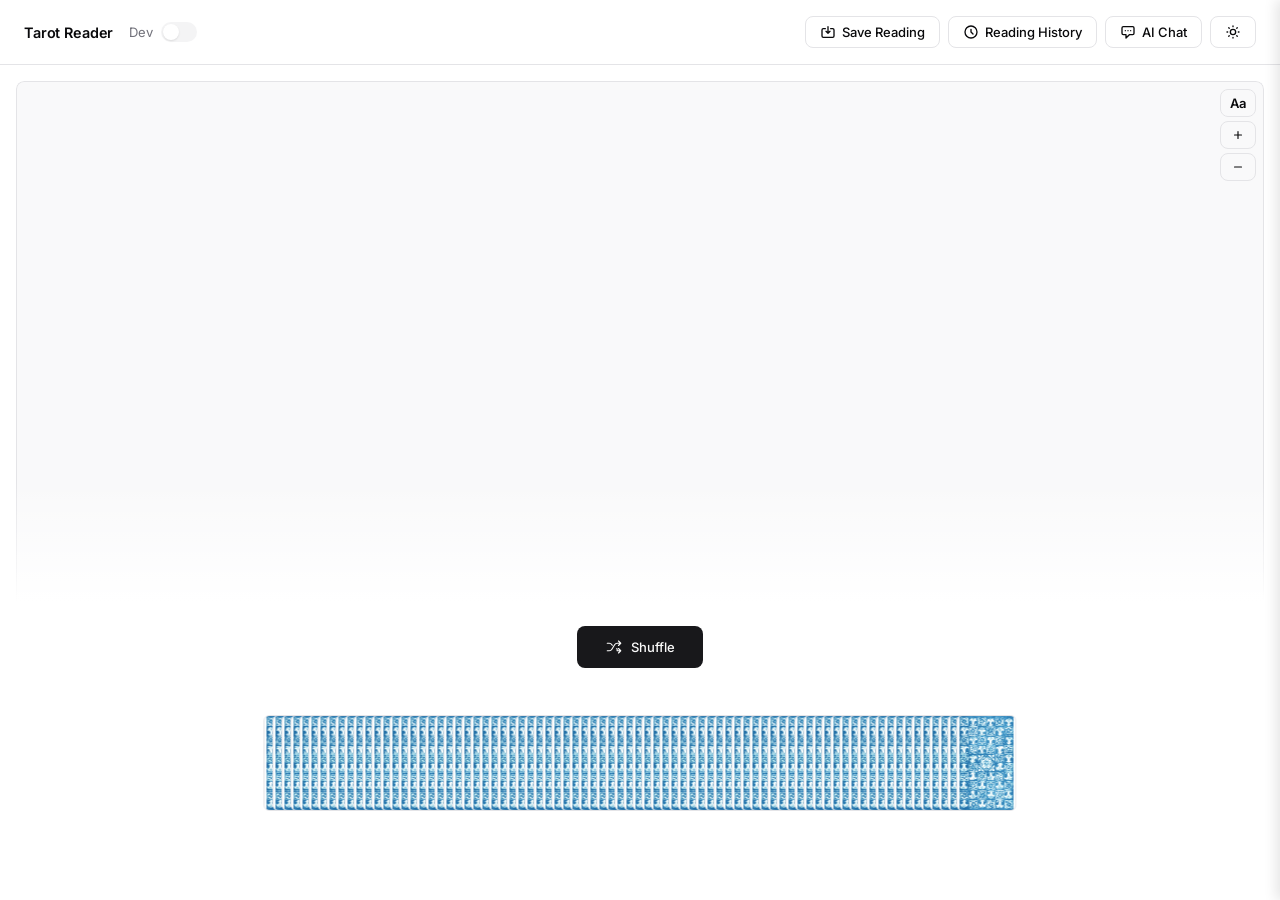
<file: ai.html>
<!DOCTYPE html>
<html lang="en">
<head>
    <meta charset="UTF-8">
    <meta name="viewport" content="width=device-width, initial-scale=1.0, maximum-scale=1.0, user-scalable=no, viewport-fit=cover">
    <title>Tarot Reader (Dev)</title>
    <link href="https://fonts.googleapis.com/css2?family=Inter:wght@400;500;600&display=swap" rel="stylesheet">
    <link rel="stylesheet" href="modular-test/ai.css">
    <style>
        /* Onboarding CTA: in-flow, NEVER moves — only deck translates */
        #onboardingCta {
            position: relative;
            top: auto; left: auto;
            transform: none !important;
            display: flex;
            flex-direction: column;
            align-items: center;
            padding: 0.75rem 0 4.5rem;
            max-height: 12rem;
            overflow: hidden;
            transition: opacity 0.3s ease, max-height 0.35s ease, padding 0.35s ease;
        }
        #onboardingCta.hidden {
            opacity: 0;
            pointer-events: none;
            max-height: 0;
            padding: 0;
        }
        /* Hide "Place cards here" placeholder until onboarding is done */
        main:not(.onboarding-complete) .reading-surface-content::before { opacity: 0; }
        @keyframes deckBtnFadeIn { from { opacity: 0; } to { opacity: 1; } }
        /* Disable card hover while figure-8 is running */
        .card.shuffling { pointer-events: none !important; }
        /* Match font size to other buttons */
        .onboarding-shuffle-btn {
            font-size: 0.8125rem !important;
        }
        /* Stop Shuffling: no icon, fades in with slight delay after shuffle starts */
        .onboarding-shuffle-btn.stop .icon {
            display: none;
        }
        .onboarding-shuffle-btn.stop {
            animation: deckBtnFadeIn 0.4s ease 0.5s both;
        }

        /* ── Session Toolbar: hidden by default, fades in via .toolbar-visible ── */
        .deck-controls {
            opacity: 0;
            pointer-events: none;
            transition: opacity 0.5s ease;
        }
        .deck-controls.toolbar-visible {
            opacity: 1;
            pointer-events: auto;
        }

        /* ── Mystical "Pick a card" hint ── */
        #onboardingHint {
            position: absolute;
            top: 40%;
            left: 50%;
            transform: translate(-50%, -50%);
            z-index: 50;
            pointer-events: none;
            font-size: 1.125rem;
            font-weight: 400;
            letter-spacing: 0.2em;
            color: hsl(var(--foreground));
            white-space: nowrap;
            opacity: 0;
            transition: opacity 0.4s ease;
        }
        #onboardingHint.visible {
            opacity: 1;
        }
        .mystical-letter {
            display: inline-block;
            opacity: 0;
            transform: translateY(4px);
            animation: letterFadeIn 0.6s ease forwards;
        }
        @keyframes letterFadeIn {
            0% { opacity: 0; transform: translateY(4px); }
            100% { opacity: 0.35; transform: translateY(0); }
        }

        /* ── Onboarding CTA row: 3-col grid keeps shuffle btn perfectly centered ── */
        .onboarding-cta-row {
            display: grid;
            grid-template-columns: 1fr auto 1fr;
            align-items: center;
            width: 100%;
        }
        .onboarding-cta-pill-slot {
            display: flex;
            align-items: center;
            padding-left: 0.75rem;
            min-width: 0;
            overflow: hidden;
        }
        .onboarding-reversals-pill {
            display: flex;
            align-items: center;
            gap: 0.4rem;
            padding: 0.75rem 1rem;
            border-radius: var(--radius);
            border: 1px solid hsl(var(--border));
            background: transparent;
            color: hsl(var(--muted-foreground));
            font-size: 0.8125rem;
            font-weight: 500;
            font-family: inherit;
            cursor: pointer;
            opacity: 0;
            pointer-events: none;
            transition: opacity 0.35s ease 0.5s, color 0.2s ease, background 0.2s ease, border-color 0.2s ease;
            white-space: nowrap;
        }
        .onboarding-reversals-pill .icon {
            width: 1rem;
            height: 1rem;
            flex-shrink: 0;
        }
        /* When shuffling: center the PAIR [Stop Shuffling + Reversals] together */
        #onboardingCta.shuffling .onboarding-cta-row {
            display: flex;
            justify-content: center;
            gap: 0.75rem;
        }
        #onboardingCta.shuffling .onboarding-cta-row > div:first-child {
            display: none;
        }
        #onboardingCta.shuffling .onboarding-cta-pill-slot {
            padding-left: 0;
        }
        #onboardingCta.shuffling .onboarding-reversals-pill {
            opacity: 1;
            pointer-events: auto;
        }
        .onboarding-reversals-pill.active {
            color: hsl(var(--primary-foreground));
            border-color: hsl(var(--primary));
            background: hsl(var(--primary));
        }
        /* Crescent card icon: flips upside-down when reversals are on */
        .reversals-card-icon {
            transition: transform 0.4s ease;
        }
        .onboarding-reversals-pill.active .reversals-card-icon,
        #reversalsToggle.active .reversals-card-icon,
        #mobileReversalsBtn.active .reversals-card-icon {
            transform: rotate(180deg);
        }
    </style>
</head>
<body>
    <div class="app-container">
        <header>
            <div class="header-left">
                <button class="menu-btn" id="menuBtn" title="Menu">
                    <svg class="icon" xmlns="http://www.w3.org/2000/svg" fill="none" viewBox="0 0 24 24" stroke="currentColor" stroke-width="2">
                        <path stroke-linecap="round" stroke-linejoin="round" d="M4 6h16M4 12h16M4 18h16" />
                    </svg>
                </button>
                <h1>Tarot Reader</h1>
                <div class="toggle-group">
                    <span class="toggle-label">Dev</span>
                    <div class="toggle" id="devToggle"></div>
                </div>
            </div>
            <div class="controls">
                <button class="btn btn-outline" id="saveBtn" title="Save Reading">
                    <svg class="icon" xmlns="http://www.w3.org/2000/svg" fill="none" viewBox="0 0 24 24" stroke="currentColor" stroke-width="2">
                        <path stroke-linecap="round" stroke-linejoin="round" d="M8 7H5a2 2 0 00-2 2v9a2 2 0 002 2h14a2 2 0 002-2V9a2 2 0 00-2-2h-3m-1 4l-3 3m0 0l-3-3m3 3V4" />
                    </svg>
                    <span>Save Reading</span>
                </button>
                <button class="btn btn-outline" id="historyBtn" title="Reading History">
                    <svg class="icon" xmlns="http://www.w3.org/2000/svg" fill="none" viewBox="0 0 24 24" stroke="currentColor" stroke-width="2">
                        <path stroke-linecap="round" stroke-linejoin="round" d="M12 8v4l3 3m6-3a9 9 0 11-18 0 9 9 0 0118 0z" />
                    </svg>
                    <span>Reading History</span>
                </button>
                <button class="btn btn-outline" id="aiChatToggle" title="AI Chat">
                    <svg class="icon" xmlns="http://www.w3.org/2000/svg" fill="none" viewBox="0 0 24 24" stroke="currentColor" stroke-width="2">
                        <path stroke-linecap="round" stroke-linejoin="round" d="M8 10h.01M12 10h.01M16 10h.01M9 16H5a2 2 0 01-2-2V6a2 2 0 012-2h14a2 2 0 012 2v8a2 2 0 01-2 2h-5l-5 5v-5z" />
                    </svg>
                    <span>AI Chat</span>
                </button>
                <button class="btn btn-outline" id="themeToggle" title="Toggle theme">
                    <svg class="icon" id="themeIcon" xmlns="http://www.w3.org/2000/svg" fill="none" viewBox="0 0 24 24" stroke="currentColor" stroke-width="2">
                        <path stroke-linecap="round" stroke-linejoin="round" d="M12 3v1m0 16v1m9-9h-1M4 12H3m15.364 6.364l-.707-.707M6.343 6.343l-.707-.707m12.728 0l-.707.707M6.343 17.657l-.707.707M16 12a4 4 0 11-8 0 4 4 0 018 0z" />
                    </svg>
                </button>
            </div>
            
            <!-- Mobile Menu Dropdown -->
            <div class="mobile-menu" id="mobileMenu">
                <button class="mobile-menu-item" id="mobileShuffleBtn" style="display:none;">
                    <svg class="icon" xmlns="http://www.w3.org/2000/svg" fill="none" viewBox="0 0 24 24" stroke="currentColor" stroke-width="1.5">
                        <path stroke-linecap="round" stroke-linejoin="round" d="M3 17h2.735a4 4 0 003.43-1.94l3.67-6.12A4 4 0 0116.265 7H21m0 0l-3-3m3 3l-3 3M3 7h2.735a4 4 0 013.43 1.94l.5.83m6.07 4.29l.5.83A4 4 0 0016.265 17H21m0 0l-3-3m3 3l-3 3" />
                    </svg>
                    <span>Shuffle</span>
                </button>
                <button class="mobile-menu-item" id="mobileResetBtn">
                    <svg class="icon" xmlns="http://www.w3.org/2000/svg" fill="none" viewBox="0 0 24 24" stroke="currentColor" stroke-width="1.5">
                        <path stroke-linecap="round" stroke-linejoin="round" d="M4 4v5h.582m15.356 2A8.001 8.001 0 004.582 9m0 0H9m11 11v-5h-.581m0 0a8.003 8.003 0 01-15.357-2m15.357 2H15" />
                    </svg>
                    <span>New Session</span>
                </button>
                <button class="mobile-menu-item" id="mobileReversalsBtn">
                    <svg class="icon reversals-card-icon" xmlns="http://www.w3.org/2000/svg" viewBox="0 0 24 24" fill="none">
                        <rect x="3" y="1" width="18" height="22" rx="2" stroke="currentColor" stroke-width="1.5"/>
                        <path d="M16.1 8.33A5.5 5.5 0 1 0 16.1 15.67A4 4 0 1 1 16.1 8.33Z" stroke="currentColor" stroke-width="1.2" fill="none"/>
                        <circle cx="10" cy="10" r="1.1" fill="currentColor"/>
                        <path d="M8.5 13.5Q9.5 15 10.5 13.5" stroke="currentColor" stroke-width="1.1" stroke-linecap="round" fill="none"/>
                    </svg>
                    <span>Reversals</span>
                </button>
                <button class="mobile-menu-item" id="mobileSpreadBtn">
                    <svg class="icon" xmlns="http://www.w3.org/2000/svg" fill="none" viewBox="0 0 24 24" stroke="currentColor" stroke-width="1.5">
                        <rect x="2" y="3" width="5" height="8" rx="1" />
                        <rect x="9.5" y="3" width="5" height="8" rx="1" />
                        <rect x="17" y="3" width="5" height="8" rx="1" />
                        <rect x="5.75" y="13" width="5" height="8" rx="1" />
                        <rect x="13.25" y="13" width="5" height="8" rx="1" />
                    </svg>
                    <span>Pick a Spread</span>
                </button>
            </div>
        </header>
        <main>
            <div class="reading-surface" id="readingSurface">
                <div class="surface-tools">
                    <button class="btn btn-outline text-tool-btn" id="textToolBtn" title="Text Tool (Aa)">
                        <span class="text-tool-label">Aa</span>
                    </button>
                    <button class="btn btn-outline zoom-btn" id="zoomInBtn" title="Zoom In">
                        <svg class="icon" xmlns="http://www.w3.org/2000/svg" fill="none" viewBox="0 0 24 24" stroke="currentColor" stroke-width="2">
                            <path stroke-linecap="round" stroke-linejoin="round" d="M12 6v12m6-6H6" />
                        </svg>
                    </button>
                    <button class="btn btn-outline zoom-btn" id="zoomOutBtn" title="Zoom Out">
                        <svg class="icon" xmlns="http://www.w3.org/2000/svg" fill="none" viewBox="0 0 24 24" stroke="currentColor" stroke-width="2">
                            <path stroke-linecap="round" stroke-linejoin="round" d="M18 12H6" />
                        </svg>
                    </button>
                </div>
                <div class="spread-reference" id="spreadReference">
                    <div class="spread-reference-header" id="spreadRefHeader">
                        <span class="spread-reference-title" id="spreadRefTitle">Spread</span>
                        <div class="spread-reference-toggle">
                            <svg xmlns="http://www.w3.org/2000/svg" fill="none" viewBox="0 0 24 24" stroke="currentColor" stroke-width="1.5">
                                <path stroke-linecap="round" stroke-linejoin="round" d="M19 9l-7 7-7-7" />
                            </svg>
                        </div>
                    </div>
                    <div class="spread-reference-content" id="spreadRefContent">
                        <!-- Populated by JS -->
                    </div>
                </div>
                <div class="reading-surface-content" id="readingSurfaceContent"></div>
                <!-- Mystical floating hint — inside reading surface for proper positioning -->
                <div id="onboardingHint" data-text="Pick a card">Pick a card</div>
            </div>
            <!-- Onboarding CTA: sits just above the deck cards -->
            <div class="onboarding-cta" id="onboardingCta">
                <div class="onboarding-cta-row">
                    <div></div>
                    <button class="onboarding-shuffle-btn" id="onboardingShuffleBtn">
                        <svg class="icon" xmlns="http://www.w3.org/2000/svg" fill="none" viewBox="0 0 24 24" stroke="currentColor" stroke-width="1.5">
                            <path stroke-linecap="round" stroke-linejoin="round" d="M3 17h2.735a4 4 0 003.43-1.94l3.67-6.12A4 4 0 0116.265 7H21m0 0l-3-3m3 3l-3 3M3 7h2.735a4 4 0 013.43 1.94l.5.83m6.07 4.29l.5.83A4 4 0 0016.265 17H21m0 0l-3-3m3 3l-3 3" />
                        </svg>
                        Shuffle
                    </button>
                    <div class="onboarding-cta-pill-slot">
                        <button class="onboarding-reversals-pill" id="onboardingReversalsPill" title="Toggle Reversals">
                            <svg class="icon reversals-card-icon" xmlns="http://www.w3.org/2000/svg" viewBox="0 0 24 24" fill="none">
                                <rect x="3" y="1" width="18" height="22" rx="2" stroke="currentColor" stroke-width="1.5"/>
                                <path d="M16.1 8.33A5.5 5.5 0 1 0 16.1 15.67A4 4 0 1 1 16.1 8.33Z" stroke="currentColor" stroke-width="1.2" fill="none"/>
                                <circle cx="10" cy="10" r="1.1" fill="currentColor"/>
                                <path d="M8.5 13.5Q9.5 15 10.5 13.5" stroke="currentColor" stroke-width="1.1" stroke-linecap="round" fill="none"/>
                            </svg>
                            <span>Reversals: Off</span>
                        </button>
                    </div>
                </div>
            </div>
            <div class="deck-area">
                <div class="deck-container" id="deckContainer"></div>
            </div>
            <div class="deck-controls">
                <button class="btn btn-outline" id="resetBtn" title="Restart Session">
                    <svg class="icon" xmlns="http://www.w3.org/2000/svg" fill="none" viewBox="0 0 24 24" stroke="currentColor" stroke-width="1.5">
                        <path stroke-linecap="round" stroke-linejoin="round" d="M4 4v5h.582m15.356 2A8.001 8.001 0 004.582 9m0 0H9m11 11v-5h-.581m0 0a8.003 8.003 0 01-15.357-2m15.357 2H15" />
                    </svg>
                    <span class="btn-label">Restart Session</span>
                </button>
                <button class="btn btn-outline toggle-btn" id="reversalsToggle" title="Reversals">
                    <svg class="icon reversals-card-icon" xmlns="http://www.w3.org/2000/svg" viewBox="0 0 24 24" fill="none">
                        <rect x="3" y="1" width="18" height="22" rx="2" stroke="currentColor" stroke-width="1.5"/>
                        <path d="M16.1 8.33A5.5 5.5 0 1 0 16.1 15.67A4 4 0 1 1 16.1 8.33Z" stroke="currentColor" stroke-width="1.2" fill="none"/>
                        <circle cx="10" cy="10" r="1.1" fill="currentColor"/>
                        <path d="M8.5 13.5Q9.5 15 10.5 13.5" stroke="currentColor" stroke-width="1.1" stroke-linecap="round" fill="none"/>
                    </svg>
                    <span class="btn-label">Reversals: Off</span>
                </button>
                <button class="btn btn-outline" id="spreadBtn" title="Pick a Spread">
                    <svg class="icon" xmlns="http://www.w3.org/2000/svg" fill="none" viewBox="0 0 24 24" stroke="currentColor" stroke-width="1.5">
                        <rect x="2" y="3" width="5" height="8" rx="1" />
                        <rect x="9.5" y="3" width="5" height="8" rx="1" />
                        <rect x="17" y="3" width="5" height="8" rx="1" />
                        <rect x="5.75" y="13" width="5" height="8" rx="1" />
                        <rect x="13.25" y="13" width="5" height="8" rx="1" />
                    </svg>
                    <span class="btn-label">Pick a Spread</span>
                </button>
            </div>
        </main>
    </div>
    <div class="card-modal" id="cardModal">
        <div class="modal-content">
            <button class="modal-close" id="modalClose">×</button>
            <div class="modal-position-title" id="modalPositionTitle" style="display: none;"></div>
            <div class="modal-card" id="modalCard"></div>
            <h2 class="modal-title" id="modalTitle"></h2>
            <p class="modal-subtitle" id="modalSubtitle"></p>
            <div class="modal-meanings" id="modalMeanings">
                <button class="meanings-toggle" id="meaningsToggle">
                    <span>Meanings</span>
                    <svg class="chevron" xmlns="http://www.w3.org/2000/svg" fill="none" viewBox="0 0 24 24" stroke="currentColor" stroke-width="2">
                        <path stroke-linecap="round" stroke-linejoin="round" d="M19 9l-7 7-7-7" />
                    </svg>
                </button>
                <div class="meanings-content" id="meaningsContent">
                    <div class="keywords-section">
                        <div class="keywords-upright">
                            <span class="keywords-label">Upright</span>
                            <span class="keywords-list" id="keywordsUpright"></span>
                        </div>
                        <div class="keywords-reversed">
                            <span class="keywords-label">Reversed</span>
                            <span class="keywords-list" id="keywordsReversed"></span>
                        </div>
                    </div>
                    <div class="meaning-text" id="meaningText"></div>
                </div>
            </div>
        </div>
    </div>
    <div class="dev-panel">
        <h3>Deck Validation</h3>
        <div class="dev-info" id="devInfo"></div>
        <div class="validation-status" id="validationStatus"></div>
    </div>
    
    <!-- Save Modal -->
    <div class="save-modal" id="saveModal">
        <div class="save-modal-content">
            <h3>Save Reading</h3>
            <div class="save-existing-info" id="saveExistingInfo">
                <p class="save-existing-label">This reading was previously saved as:</p>
                <p class="save-existing-title" id="saveExistingTitle"></p>
                <p class="save-existing-date" id="saveExistingDate"></p>
            </div>
            <input type="text" id="readingTitleInput" placeholder="Enter a title (optional)" maxlength="100">
            <div class="save-modal-buttons">
                <button class="btn btn-outline" id="saveCancelBtn">Cancel</button>
                <button class="btn btn-outline" id="saveNewBtn">Save as New</button>
                <button class="btn btn-default" id="saveConfirmBtn">Save</button>
            </div>
        </div>
    </div>
    
    <!-- History Panel -->
    <div class="history-panel" id="historyPanel">
        <div class="history-header">
            <h3>Reading History</h3>
            <button class="btn btn-ghost history-close" id="historyClose">
                <svg class="icon" xmlns="http://www.w3.org/2000/svg" fill="none" viewBox="0 0 24 24" stroke="currentColor" stroke-width="2">
                    <path stroke-linecap="round" stroke-linejoin="round" d="M6 18L18 6M6 6l12 12" />
                </svg>
            </button>
        </div>
        <div class="history-list" id="historyList">
            <!-- Populated by JS -->
        </div>
        <div class="history-empty" id="historyEmpty">
            <p>No saved readings yet</p>
        </div>
        <div class="history-footer">
            <button class="btn btn-ghost btn-danger" id="clearHistoryBtn">Clear All History</button>
        </div>
    </div>
    <div class="history-overlay" id="historyOverlay"></div>
    
    <!-- Spread Panel -->
    <div class="spread-panel" id="spreadPanel">
        <!-- Spread List View -->
        <div class="spread-list-view" id="spreadListView">
            <div class="spread-panel-header">
                <h3>Pick a Spread</h3>
                <button class="btn btn-ghost spread-panel-close" id="spreadPanelClose">
                    <svg class="icon" xmlns="http://www.w3.org/2000/svg" fill="none" viewBox="0 0 24 24" stroke="currentColor" stroke-width="2">
                        <path stroke-linecap="round" stroke-linejoin="round" d="M6 18L18 6M6 6l12 12" />
                    </svg>
                </button>
            </div>
            <div class="spread-list" id="spreadList">
                <!-- Populated by JS -->
            </div>
            <div class="spread-panel-footer">
                <button class="btn btn-outline" id="clearSpreadBtn">Clear Spread</button>
            </div>
        </div>
        
        <!-- Spread Detail View -->
        <div class="spread-detail" id="spreadDetailView">
            <div class="spread-detail-header">
                <button class="spread-detail-back" id="spreadDetailBack">
                    <svg xmlns="http://www.w3.org/2000/svg" fill="none" viewBox="0 0 24 24" stroke="currentColor" stroke-width="1.5">
                        <path stroke-linecap="round" stroke-linejoin="round" d="M15 19l-7-7 7-7" />
                    </svg>
                </button>
                <h3 class="spread-detail-title" id="spreadDetailTitle">Spread Name</h3>
            </div>
            <div class="spread-detail-content" id="spreadDetailContent">
                <!-- Populated by JS -->
            </div>
            <div class="spread-detail-footer">
                <button class="btn btn-outline" id="useSpreadBtn">Use Spread</button>
            </div>
        </div>
    </div>
    <div class="spread-overlay" id="spreadOverlay"></div>

    <!-- AI Chat Sidebar -->
    <div class="ai-chat-sidebar" id="aiChatSidebar">
        <div class="ai-chat-header">
            <h3>AI Tarot Guide</h3>
            <div style="display: flex; gap: 0.5rem; align-items: center;">
                <div class="ai-chat-header-mobile-actions" id="aiHeaderMobileActions"></div>
                <button class="btn btn-outline btn-sm" id="aiResetBtn" title="Reset conversation" style="padding: 0.25rem 0.5rem; font-size: 0.75rem;">Reset</button>
                <button class="ai-chat-close" id="aiChatClose">×</button>
            </div>
        </div>
        <div class="ai-chat-messages" id="aiChatMessages">
            <div class="ai-message">
                <div class="ai-message-content">
                    <p>Hello! I'm your AI tarot guide. I can help interpret your tarot readings based on the cards you've drawn and any notes you've taken.</p>
                    <p>To get started, you'll need to add your Groq API key. Click the settings button below.</p>
                </div>
            </div>
        </div>
        <div class="ai-chat-input-area">
            <textarea
                class="ai-chat-input"
                id="aiChatInput"
                placeholder="Ask about your reading..."
                rows="2"
            ></textarea>
            <div class="ai-chat-actions">
                <button class="btn btn-outline btn-sm" id="aiSettingsBtn" title="API Settings">
                    <svg class="icon" xmlns="http://www.w3.org/2000/svg" fill="none" viewBox="0 0 24 24" stroke="currentColor" stroke-width="2">
                        <path stroke-linecap="round" stroke-linejoin="round" d="M10.325 4.317c.426-1.756 2.924-1.756 3.35 0a1.724 1.724 0 002.573 1.066c1.543-.94 3.31.826 2.37 2.37a1.724 1.724 0 001.065 2.572c1.756.426 1.756 2.924 0 3.35a1.724 1.724 0 00-1.066 2.573c.94 1.543-.826 3.31-2.37 2.37a1.724 1.724 0 00-2.572 1.065c-.426 1.756-2.924 1.756-3.35 0a1.724 1.724 0 00-2.573-1.066c-1.543.94-3.31-.826-2.37-2.37a1.724 1.724 0 00-1.065-2.572c-1.756-.426-1.756-2.924 0-3.35a1.724 1.724 0 001.066-2.573c-.94-1.543.826-3.31 2.37-2.37.996.608 2.296.07 2.572-1.065z" />
                        <path stroke-linecap="round" stroke-linejoin="round" d="M15 12a3 3 0 11-6 0 3 3 0 016 0z" />
                    </svg>
                </button>
                <button class="btn btn-outline btn-sm" id="aiReadSpreadBtn" style="display: flex; align-items: center; gap: 0.25rem;">
                    <svg class="icon" style="width: 14px; height: 14px;" xmlns="http://www.w3.org/2000/svg" fill="none" viewBox="0 0 24 24" stroke="currentColor" stroke-width="2">
                        <path stroke-linecap="round" stroke-linejoin="round" d="M15 12a3 3 0 11-6 0 3 3 0 016 0z" />
                        <path stroke-linecap="round" stroke-linejoin="round" d="M2.458 12C3.732 7.943 7.523 5 12 5c4.478 0 8.268 2.943 9.542 7-1.274 4.057-5.064 7-9.542 7-4.477 0-8.268-2.943-9.542-7z" />
                    </svg>
                    <span>Read This Spread (Beta)</span>
                </button>
                <button class="btn btn-default btn-sm" id="aiSendBtn">Send</button>
            </div>
            <button class="ai-mobile-send" id="aiMobileSendBtn" title="Send">
                <svg class="icon" xmlns="http://www.w3.org/2000/svg" fill="none" viewBox="0 0 24 24" stroke="currentColor" stroke-width="2">
                    <path stroke-linecap="round" stroke-linejoin="round" d="M12 19V5m0 0l-7 7m7-7l7 7" />
                </svg>
            </button>
        </div>
    </div>

    <!-- AI Settings Modal -->
    <div class="ai-settings-modal" id="aiSettingsModal">
        <div class="ai-settings-content">
            <h3>AI Settings</h3>
            <p class="ai-settings-description">Enter your Groq API key to enable AI chat. Get a free API key at <a href="https://console.groq.com" target="_blank" rel="noopener">console.groq.com</a></p>
            <input
                type="password"
                id="groqApiKeyInput"
                placeholder="Enter your Groq API key"
                class="ai-settings-input"
            >
            <div class="ai-settings-status" id="aiSettingsStatus"></div>
            <div class="ai-settings-buttons">
                <button class="btn btn-outline" id="aiSettingsCancelBtn">Cancel</button>
                <button class="btn btn-default" id="aiSettingsSaveBtn">Save</button>
            </div>
        </div>
    </div>

<script>window.PILL_VISUAL_CARD_COUNT = 48;</script>
<script src="modular-test/ai.js"></script>
<script>
// Mark onboarding as complete when the first card is placed.
// Also handles restored sessions where has-cards is already set.
(function() {
    const main = document.querySelector('main');
    const surface = document.getElementById('readingSurface');
    const hint = document.getElementById('onboardingHint');
    if (!main || !surface) return;

    function markComplete() {
        main.classList.add('onboarding-complete');
        if (hint) hint.classList.remove('visible');
        // Ensure toolbar stays visible in post-onboarding state
        const deckControls = document.querySelector('.deck-controls');
        if (deckControls) deckControls.classList.add('toolbar-visible');
    }

    // Restored session: has-cards already present when script runs
    if (surface.classList.contains('has-cards')) {
        markComplete();
        return;
    }

    function attachObserver() {
        const obs = new MutationObserver(() => {
            if (surface.classList.contains('has-cards')) {
                markComplete();
                obs.disconnect();
            }
        });
        obs.observe(surface, { attributes: true, attributeFilter: ['class'] });
    }

    attachObserver();

    // Re-attach observer after "New Session" / "Restart Session" resets the flow
    window.addEventListener('reinitOnboarding', attachObserver);
})();
</script>
</body></html>
</file>
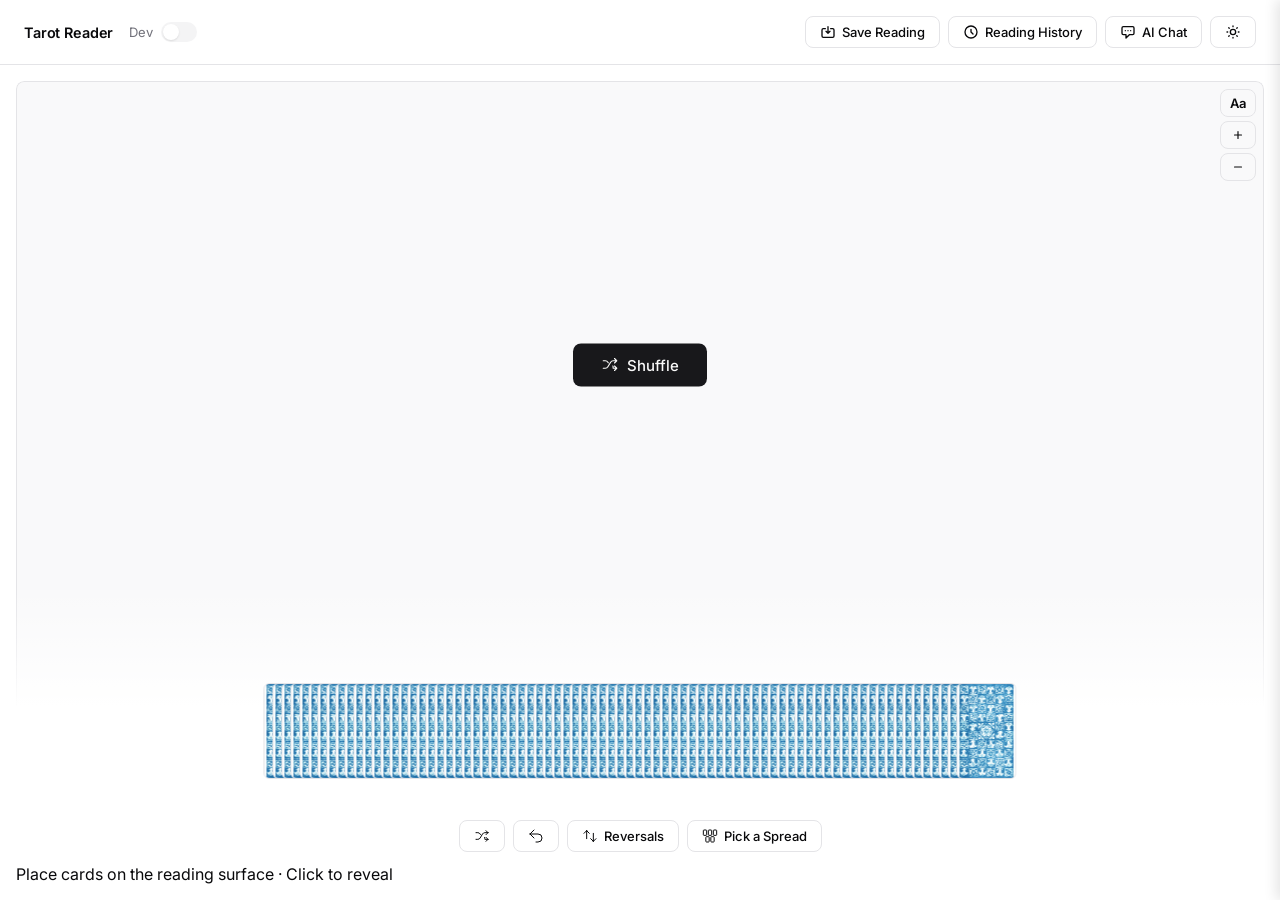
<file: modular-test/ai-dev.html>
<!DOCTYPE html>
<html lang="en">
<head>
    <meta charset="UTF-8">
    <meta name="viewport" content="width=device-width, initial-scale=1.0, maximum-scale=1.0, user-scalable=no, viewport-fit=cover">
    <title>Tarot Reader (Dev)</title>
    <link href="https://fonts.googleapis.com/css2?family=Inter:wght@400;500;600&display=swap" rel="stylesheet">
    <link rel="stylesheet" href="ai.css">
</head>
<body>
    <div class="app-container">
        <header>
            <div class="header-left">
                <button class="menu-btn" id="menuBtn" title="Menu">
                    <svg class="icon" xmlns="http://www.w3.org/2000/svg" fill="none" viewBox="0 0 24 24" stroke="currentColor" stroke-width="2">
                        <path stroke-linecap="round" stroke-linejoin="round" d="M4 6h16M4 12h16M4 18h16" />
                    </svg>
                </button>
                <h1>Tarot Reader</h1>
                <div class="toggle-group">
                    <span class="toggle-label">Dev</span>
                    <div class="toggle" id="devToggle"></div>
                </div>
            </div>
            <div class="controls">
                <button class="btn btn-outline" id="saveBtn" title="Save Reading">
                    <svg class="icon" xmlns="http://www.w3.org/2000/svg" fill="none" viewBox="0 0 24 24" stroke="currentColor" stroke-width="2">
                        <path stroke-linecap="round" stroke-linejoin="round" d="M8 7H5a2 2 0 00-2 2v9a2 2 0 002 2h14a2 2 0 002-2V9a2 2 0 00-2-2h-3m-1 4l-3 3m0 0l-3-3m3 3V4" />
                    </svg>
                    <span>Save Reading</span>
                </button>
                <button class="btn btn-outline" id="historyBtn" title="Reading History">
                    <svg class="icon" xmlns="http://www.w3.org/2000/svg" fill="none" viewBox="0 0 24 24" stroke="currentColor" stroke-width="2">
                        <path stroke-linecap="round" stroke-linejoin="round" d="M12 8v4l3 3m6-3a9 9 0 11-18 0 9 9 0 0118 0z" />
                    </svg>
                    <span>Reading History</span>
                </button>
                <button class="btn btn-outline" id="aiChatToggle" title="AI Chat">
                    <svg class="icon" xmlns="http://www.w3.org/2000/svg" fill="none" viewBox="0 0 24 24" stroke="currentColor" stroke-width="2">
                        <path stroke-linecap="round" stroke-linejoin="round" d="M8 10h.01M12 10h.01M16 10h.01M9 16H5a2 2 0 01-2-2V6a2 2 0 012-2h14a2 2 0 012 2v8a2 2 0 01-2 2h-5l-5 5v-5z" />
                    </svg>
                    <span>AI Chat</span>
                </button>
                <button class="btn btn-outline" id="themeToggle" title="Toggle theme">
                    <svg class="icon" id="themeIcon" xmlns="http://www.w3.org/2000/svg" fill="none" viewBox="0 0 24 24" stroke="currentColor" stroke-width="2">
                        <path stroke-linecap="round" stroke-linejoin="round" d="M12 3v1m0 16v1m9-9h-1M4 12H3m15.364 6.364l-.707-.707M6.343 6.343l-.707-.707m12.728 0l-.707.707M6.343 17.657l-.707.707M16 12a4 4 0 11-8 0 4 4 0 018 0z" />
                    </svg>
                </button>
            </div>
            
            <!-- Mobile Menu Dropdown -->
            <div class="mobile-menu" id="mobileMenu">
                <button class="mobile-menu-item" id="mobileShuffleBtn">
                    <svg class="icon" xmlns="http://www.w3.org/2000/svg" fill="none" viewBox="0 0 24 24" stroke="currentColor" stroke-width="1.5">
                        <path stroke-linecap="round" stroke-linejoin="round" d="M3 17h2.735a4 4 0 003.43-1.94l3.67-6.12A4 4 0 0116.265 7H21m0 0l-3-3m3 3l-3 3M3 7h2.735a4 4 0 013.43 1.94l.5.83m6.07 4.29l.5.83A4 4 0 0016.265 17H21m0 0l-3-3m3 3l-3 3" />
                    </svg>
                    <span>Shuffle</span>
                </button>
                <button class="mobile-menu-item" id="mobileResetBtn">
                    <svg class="icon" xmlns="http://www.w3.org/2000/svg" fill="none" viewBox="0 0 24 24" stroke="currentColor" stroke-width="1.5">
                        <path stroke-linecap="round" stroke-linejoin="round" d="M9 15L3 9m0 0l6-6M3 9h12a6 6 0 010 12h-3" />
                    </svg>
                    <span>Reset</span>
                </button>
                <button class="mobile-menu-item" id="mobileReversalsBtn">
                    <svg class="icon" xmlns="http://www.w3.org/2000/svg" fill="none" viewBox="0 0 24 24" stroke="currentColor" stroke-width="1.5">
                        <path stroke-linecap="round" stroke-linejoin="round" d="M7 16V4m0 0L3 8m4-4l4 4m6 0v12m0 0l4-4m-4 4l-4-4" />
                    </svg>
                    <span>Reversals</span>
                </button>
                <button class="mobile-menu-item" id="mobileSpreadBtn">
                    <svg class="icon" xmlns="http://www.w3.org/2000/svg" fill="none" viewBox="0 0 24 24" stroke="currentColor" stroke-width="1.5">
                        <rect x="2" y="3" width="5" height="8" rx="1" />
                        <rect x="9.5" y="3" width="5" height="8" rx="1" />
                        <rect x="17" y="3" width="5" height="8" rx="1" />
                        <rect x="5.75" y="13" width="5" height="8" rx="1" />
                        <rect x="13.25" y="13" width="5" height="8" rx="1" />
                    </svg>
                    <span>Pick a Spread</span>
                </button>
            </div>
        </header>
        <main>
            <div class="reading-surface" id="readingSurface">
                <div class="surface-tools">
                    <button class="btn btn-outline text-tool-btn" id="textToolBtn" title="Text Tool (Aa)">
                        <span class="text-tool-label">Aa</span>
                    </button>
                    <button class="btn btn-outline zoom-btn" id="zoomInBtn" title="Zoom In">
                        <svg class="icon" xmlns="http://www.w3.org/2000/svg" fill="none" viewBox="0 0 24 24" stroke="currentColor" stroke-width="2">
                            <path stroke-linecap="round" stroke-linejoin="round" d="M12 6v12m6-6H6" />
                        </svg>
                    </button>
                    <button class="btn btn-outline zoom-btn" id="zoomOutBtn" title="Zoom Out">
                        <svg class="icon" xmlns="http://www.w3.org/2000/svg" fill="none" viewBox="0 0 24 24" stroke="currentColor" stroke-width="2">
                            <path stroke-linecap="round" stroke-linejoin="round" d="M18 12H6" />
                        </svg>
                    </button>
                </div>
                <div class="spread-reference" id="spreadReference">
                    <div class="spread-reference-header" id="spreadRefHeader">
                        <span class="spread-reference-title" id="spreadRefTitle">Spread</span>
                        <div class="spread-reference-toggle">
                            <svg xmlns="http://www.w3.org/2000/svg" fill="none" viewBox="0 0 24 24" stroke="currentColor" stroke-width="1.5">
                                <path stroke-linecap="round" stroke-linejoin="round" d="M19 9l-7 7-7-7" />
                            </svg>
                        </div>
                    </div>
                    <div class="spread-reference-content" id="spreadRefContent">
                        <!-- Populated by JS -->
                    </div>
                </div>
                <div class="reading-surface-content" id="readingSurfaceContent"></div>
                <!-- Onboarding CTA -->
                <div class="onboarding-cta" id="onboardingCta">
                    <button class="onboarding-shuffle-btn" id="onboardingShuffleBtn">
                        <svg class="icon" xmlns="http://www.w3.org/2000/svg" fill="none" viewBox="0 0 24 24" stroke="currentColor" stroke-width="1.5">
                            <path stroke-linecap="round" stroke-linejoin="round" d="M3 17h2.735a4 4 0 003.43-1.94l3.67-6.12A4 4 0 0116.265 7H21m0 0l-3-3m3 3l-3 3M3 7h2.735a4 4 0 013.43 1.94l.5.83m6.07 4.29l.5.83A4 4 0 0016.265 17H21m0 0l-3-3m3 3l-3 3" />
                        </svg>
                        Shuffle
                    </button>
                    <div class="onboarding-hint" id="onboardingHint">
                        <span class="onboarding-hint-text">Choose a card</span>
                        <svg class="onboarding-arrow" xmlns="http://www.w3.org/2000/svg" fill="none" viewBox="0 0 24 24" stroke="currentColor" stroke-width="2">
                            <path stroke-linecap="round" stroke-linejoin="round" d="M12 5v14m0 0l-5-5m5 5l5-5" />
                        </svg>
                    </div>
                </div>
            </div>
            <div class="deck-area">
                <div class="deck-container" id="deckContainer"></div>
            </div>
            <div class="deck-controls">
                <button class="btn btn-outline" id="shuffleBtn" title="Shuffle">
                    <svg class="icon" xmlns="http://www.w3.org/2000/svg" fill="none" viewBox="0 0 24 24" stroke="currentColor" stroke-width="1.5">
                        <path stroke-linecap="round" stroke-linejoin="round" d="M3 17h2.735a4 4 0 003.43-1.94l3.67-6.12A4 4 0 0116.265 7H21m0 0l-3-3m3 3l-3 3M3 7h2.735a4 4 0 013.43 1.94l.5.83m6.07 4.29l.5.83A4 4 0 0016.265 17H21m0 0l-3-3m3 3l-3 3" />
                    </svg>
                </button>
                <button class="btn btn-outline" id="resetBtn" title="Return Cards">
                    <svg class="icon" xmlns="http://www.w3.org/2000/svg" fill="none" viewBox="0 0 24 24" stroke="currentColor" stroke-width="1.5">
                        <path stroke-linecap="round" stroke-linejoin="round" d="M9 15L3 9m0 0l6-6M3 9h12a6 6 0 010 12h-3" />
                    </svg>
                </button>
                <button class="btn btn-outline toggle-btn" id="reversalsToggle" title="Reversals">
                    <svg class="icon" xmlns="http://www.w3.org/2000/svg" fill="none" viewBox="0 0 24 24" stroke="currentColor" stroke-width="1.5">
                        <path stroke-linecap="round" stroke-linejoin="round" d="M7 16V4m0 0L3 8m4-4l4 4m6 0v12m0 0l4-4m-4 4l-4-4" />
                    </svg>
                    <span>Reversals</span>
                </button>
                <button class="btn btn-outline" id="spreadBtn" title="Pick a Spread">
                    <svg class="icon" xmlns="http://www.w3.org/2000/svg" fill="none" viewBox="0 0 24 24" stroke="currentColor" stroke-width="1.5">
                        <rect x="2" y="3" width="5" height="8" rx="1" />
                        <rect x="9.5" y="3" width="5" height="8" rx="1" />
                        <rect x="17" y="3" width="5" height="8" rx="1" />
                        <rect x="5.75" y="13" width="5" height="8" rx="1" />
                        <rect x="13.25" y="13" width="5" height="8" rx="1" />
                    </svg>
                    <span>Pick a Spread</span>
                </button>
            </div>
            <p class="instructions">Place cards on the reading surface · Click to reveal</p>
        </main>
    </div>
    <div class="card-modal" id="cardModal">
        <div class="modal-content">
            <button class="modal-close" id="modalClose">×</button>
            <div class="modal-position-title" id="modalPositionTitle" style="display: none;"></div>
            <div class="modal-card" id="modalCard"></div>
            <h2 class="modal-title" id="modalTitle"></h2>
            <p class="modal-subtitle" id="modalSubtitle"></p>
            <div class="modal-meanings" id="modalMeanings">
                <button class="meanings-toggle" id="meaningsToggle">
                    <span>Meanings</span>
                    <svg class="chevron" xmlns="http://www.w3.org/2000/svg" fill="none" viewBox="0 0 24 24" stroke="currentColor" stroke-width="2">
                        <path stroke-linecap="round" stroke-linejoin="round" d="M19 9l-7 7-7-7" />
                    </svg>
                </button>
                <div class="meanings-content" id="meaningsContent">
                    <div class="keywords-section">
                        <div class="keywords-upright">
                            <span class="keywords-label">Upright</span>
                            <span class="keywords-list" id="keywordsUpright"></span>
                        </div>
                        <div class="keywords-reversed">
                            <span class="keywords-label">Reversed</span>
                            <span class="keywords-list" id="keywordsReversed"></span>
                        </div>
                    </div>
                    <div class="meaning-text" id="meaningText"></div>
                </div>
            </div>
        </div>
    </div>
    <div class="dev-panel">
        <h3>Deck Validation</h3>
        <div class="dev-info" id="devInfo"></div>
        <div class="validation-status" id="validationStatus"></div>
    </div>
    
    <!-- Save Modal -->
    <div class="save-modal" id="saveModal">
        <div class="save-modal-content">
            <h3>Save Reading</h3>
            <div class="save-existing-info" id="saveExistingInfo">
                <p class="save-existing-label">This reading was previously saved as:</p>
                <p class="save-existing-title" id="saveExistingTitle"></p>
                <p class="save-existing-date" id="saveExistingDate"></p>
            </div>
            <input type="text" id="readingTitleInput" placeholder="Enter a title (optional)" maxlength="100">
            <div class="save-modal-buttons">
                <button class="btn btn-outline" id="saveCancelBtn">Cancel</button>
                <button class="btn btn-outline" id="saveNewBtn">Save as New</button>
                <button class="btn btn-default" id="saveConfirmBtn">Save</button>
            </div>
        </div>
    </div>
    
    <!-- History Panel -->
    <div class="history-panel" id="historyPanel">
        <div class="history-header">
            <h3>Reading History</h3>
            <button class="btn btn-ghost history-close" id="historyClose">
                <svg class="icon" xmlns="http://www.w3.org/2000/svg" fill="none" viewBox="0 0 24 24" stroke="currentColor" stroke-width="2">
                    <path stroke-linecap="round" stroke-linejoin="round" d="M6 18L18 6M6 6l12 12" />
                </svg>
            </button>
        </div>
        <div class="history-list" id="historyList">
            <!-- Populated by JS -->
        </div>
        <div class="history-empty" id="historyEmpty">
            <p>No saved readings yet</p>
        </div>
        <div class="history-footer">
            <button class="btn btn-ghost btn-danger" id="clearHistoryBtn">Clear All History</button>
        </div>
    </div>
    <div class="history-overlay" id="historyOverlay"></div>
    
    <!-- Spread Panel -->
    <div class="spread-panel" id="spreadPanel">
        <!-- Spread List View -->
        <div class="spread-list-view" id="spreadListView">
            <div class="spread-panel-header">
                <h3>Pick a Spread</h3>
                <button class="btn btn-ghost spread-panel-close" id="spreadPanelClose">
                    <svg class="icon" xmlns="http://www.w3.org/2000/svg" fill="none" viewBox="0 0 24 24" stroke="currentColor" stroke-width="2">
                        <path stroke-linecap="round" stroke-linejoin="round" d="M6 18L18 6M6 6l12 12" />
                    </svg>
                </button>
            </div>
            <div class="spread-list" id="spreadList">
                <!-- Populated by JS -->
            </div>
            <div class="spread-panel-footer">
                <button class="btn btn-outline" id="clearSpreadBtn">Clear Spread</button>
            </div>
        </div>
        
        <!-- Spread Detail View -->
        <div class="spread-detail" id="spreadDetailView">
            <div class="spread-detail-header">
                <button class="spread-detail-back" id="spreadDetailBack">
                    <svg xmlns="http://www.w3.org/2000/svg" fill="none" viewBox="0 0 24 24" stroke="currentColor" stroke-width="1.5">
                        <path stroke-linecap="round" stroke-linejoin="round" d="M15 19l-7-7 7-7" />
                    </svg>
                </button>
                <h3 class="spread-detail-title" id="spreadDetailTitle">Spread Name</h3>
            </div>
            <div class="spread-detail-content" id="spreadDetailContent">
                <!-- Populated by JS -->
            </div>
            <div class="spread-detail-footer">
                <button class="btn btn-outline" id="useSpreadBtn">Use Spread</button>
            </div>
        </div>
    </div>
    <div class="spread-overlay" id="spreadOverlay"></div>

    <!-- AI Chat Sidebar -->
    <div class="ai-chat-sidebar" id="aiChatSidebar">
        <div class="ai-chat-header">
            <h3>AI Tarot Guide</h3>
            <div style="display: flex; gap: 0.5rem; align-items: center;">
                <div class="ai-chat-header-mobile-actions" id="aiHeaderMobileActions"></div>
                <button class="btn btn-outline btn-sm" id="aiResetBtn" title="Reset conversation" style="padding: 0.25rem 0.5rem; font-size: 0.75rem;">Reset</button>
                <button class="ai-chat-close" id="aiChatClose">×</button>
            </div>
        </div>
        <div class="ai-chat-messages" id="aiChatMessages">
            <div class="ai-message">
                <div class="ai-message-content">
                    <p>Hello! I'm your AI tarot guide. I can help interpret your tarot readings based on the cards you've drawn and any notes you've taken.</p>
                    <p>To get started, you'll need to add your Groq API key. Click the settings button below.</p>
                </div>
            </div>
        </div>
        <div class="ai-chat-input-area">
            <textarea
                class="ai-chat-input"
                id="aiChatInput"
                placeholder="Ask about your reading..."
                rows="2"
            ></textarea>
            <div class="ai-chat-actions">
                <button class="btn btn-outline btn-sm" id="aiSettingsBtn" title="API Settings">
                    <svg class="icon" xmlns="http://www.w3.org/2000/svg" fill="none" viewBox="0 0 24 24" stroke="currentColor" stroke-width="2">
                        <path stroke-linecap="round" stroke-linejoin="round" d="M10.325 4.317c.426-1.756 2.924-1.756 3.35 0a1.724 1.724 0 002.573 1.066c1.543-.94 3.31.826 2.37 2.37a1.724 1.724 0 001.065 2.572c1.756.426 1.756 2.924 0 3.35a1.724 1.724 0 00-1.066 2.573c.94 1.543-.826 3.31-2.37 2.37a1.724 1.724 0 00-2.572 1.065c-.426 1.756-2.924 1.756-3.35 0a1.724 1.724 0 00-2.573-1.066c-1.543.94-3.31-.826-2.37-2.37a1.724 1.724 0 00-1.065-2.572c-1.756-.426-1.756-2.924 0-3.35a1.724 1.724 0 001.066-2.573c-.94-1.543.826-3.31 2.37-2.37.996.608 2.296.07 2.572-1.065z" />
                        <path stroke-linecap="round" stroke-linejoin="round" d="M15 12a3 3 0 11-6 0 3 3 0 016 0z" />
                    </svg>
                </button>
                <button class="btn btn-outline btn-sm" id="aiReadSpreadBtn" style="display: flex; align-items: center; gap: 0.25rem;">
                    <svg class="icon" style="width: 14px; height: 14px;" xmlns="http://www.w3.org/2000/svg" fill="none" viewBox="0 0 24 24" stroke="currentColor" stroke-width="2">
                        <path stroke-linecap="round" stroke-linejoin="round" d="M15 12a3 3 0 11-6 0 3 3 0 016 0z" />
                        <path stroke-linecap="round" stroke-linejoin="round" d="M2.458 12C3.732 7.943 7.523 5 12 5c4.478 0 8.268 2.943 9.542 7-1.274 4.057-5.064 7-9.542 7-4.477 0-8.268-2.943-9.542-7z" />
                    </svg>
                    <span>Read This Spread (Beta)</span>
                </button>
                <button class="btn btn-default btn-sm" id="aiSendBtn">Send</button>
            </div>
            <button class="ai-mobile-send" id="aiMobileSendBtn" title="Send">
                <svg class="icon" xmlns="http://www.w3.org/2000/svg" fill="none" viewBox="0 0 24 24" stroke="currentColor" stroke-width="2">
                    <path stroke-linecap="round" stroke-linejoin="round" d="M12 19V5m0 0l-7 7m7-7l7 7" />
                </svg>
            </button>
        </div>
    </div>

    <!-- AI Settings Modal -->
    <div class="ai-settings-modal" id="aiSettingsModal">
        <div class="ai-settings-content">
            <h3>AI Settings</h3>
            <p class="ai-settings-description">Enter your Groq API key to enable AI chat. Get a free API key at <a href="https://console.groq.com" target="_blank" rel="noopener">console.groq.com</a></p>
            <input
                type="password"
                id="groqApiKeyInput"
                placeholder="Enter your Groq API key"
                class="ai-settings-input"
            >
            <div class="ai-settings-status" id="aiSettingsStatus"></div>
            <div class="ai-settings-buttons">
                <button class="btn btn-outline" id="aiSettingsCancelBtn">Cancel</button>
                <button class="btn btn-default" id="aiSettingsSaveBtn">Save</button>
            </div>
        </div>
    </div>

</body>
<script src="ai.js"></script>
</body></html>
</file>
<file: modular-test/ai.css>
:root {
            --background: 0 0% 100%;
            --foreground: 240 10% 3.9%;
            --card: 0 0% 100%;
            --card-foreground: 240 10% 3.9%;
            --primary: 240 5.9% 10%;
            --primary-foreground: 0 0% 98%;
            --muted: 240 4.8% 95.9%;
            --muted-foreground: 240 3.8% 46.1%;
            --accent: 240 4.8% 95.9%;
            --border: 240 5.9% 90%;
            --radius: 0.5rem;
            /* Responsive card sizes */
            --deck-card-width: clamp(40px, 5vw, 60px);
            --deck-card-height: calc(var(--deck-card-width) * 1.6);
            --placed-card-width: clamp(100px, 12vw, 150px);
            --placed-card-height: calc(var(--placed-card-width) * 1.6);
            --mobile-spread-card-width: calc((100vw - 60px) / 4); /* 4 cards with gaps */
            --mobile-spread-card-height: calc(var(--mobile-spread-card-width) * 1.6);
            --card-overlap: clamp(6px, 0.8vw, 10px);
        }
        .dark {
            --background: 240 10% 3.9%;
            --foreground: 0 0% 98%;
            --card: 240 10% 3.9%;
            --card-foreground: 0 0% 98%;
            --primary: 0 0% 98%;
            --primary-foreground: 240 5.9% 10%;
            --muted: 240 3.7% 15.9%;
            --muted-foreground: 240 5% 64.9%;
            --accent: 240 3.7% 15.9%;
            --border: 240 3.7% 15.9%;
        }
        * { margin: 0; padding: 0; box-sizing: border-box; }
        html, body {
            font-family: 'Inter', -apple-system, sans-serif;
            background: hsl(var(--background));
            color: hsl(var(--foreground));
            height: 100%;
            overflow: hidden;
            transition: background-color 0.2s, color 0.2s;
            user-select: none;
            -webkit-user-select: none;
            overscroll-behavior: none;
            -webkit-overflow-scrolling: none;
            touch-action: none;
        }
        body {
            position: fixed;
            width: 100%;
            height: 100%;
        }
        .app-container { display: flex; flex-direction: column; height: 100vh; }
        header {
            position: relative;
            padding: 1rem 1.5rem;
            display: flex;
            justify-content: space-between;
            align-items: center;
            border-bottom: 1px solid hsl(var(--border));
        }
        h1 { font-weight: 600; font-size: 0.9rem; letter-spacing: -0.01em; }
        .header-left { display: flex; align-items: center; gap: 1rem; }
        .controls { display: flex; gap: 0.5rem; align-items: center; }
        
        /* Mobile Menu - hidden by default */
        .menu-btn {
            display: none;
            background: transparent;
            border: 1px solid hsl(var(--border));
            border-radius: var(--radius);
            padding: 0.5rem;
            cursor: pointer;
            color: hsl(var(--foreground));
        }
        .menu-btn:hover { background: hsl(var(--accent)); }
        .menu-btn .icon { width: 1.25rem; height: 1.25rem; }
        
        .mobile-menu {
            display: none;
            position: absolute;
            top: 100%;
            left: 0;
            right: 0;
            background: hsl(var(--card));
            border-bottom: 1px solid hsl(var(--border));
            padding: 0.5rem;
            z-index: 1000;
            flex-direction: column;
            gap: 0.25rem;
            box-shadow: 0 4px 12px rgba(0, 0, 0, 0.1);
        }
        .mobile-menu.open { display: flex; }
        
        .mobile-menu-item {
            display: flex;
            align-items: center;
            gap: 0.75rem;
            padding: 0.75rem 1rem;
            background: transparent;
            border: none;
            border-radius: var(--radius);
            font-size: 0.875rem;
            font-family: inherit;
            color: hsl(var(--foreground));
            cursor: pointer;
            transition: background 0.15s ease;
        }
        .mobile-menu-item:hover { background: hsl(var(--accent)); }
        .mobile-menu-item:active { background: hsl(var(--accent)); }
        .mobile-menu-item .icon { width: 1.125rem; height: 1.125rem; flex-shrink: 0; }
        .mobile-menu-item.active { background: hsl(var(--primary) / 0.1); color: hsl(var(--primary)); }
        
        .btn {
            display: inline-flex; align-items: center; justify-content: center; gap: 0.375rem;
            font-size: 0.8125rem; font-weight: 500; font-family: inherit;
            height: 2rem; padding: 0 0.875rem; border-radius: var(--radius);
            transition: all 0.15s ease; cursor: pointer;
        }
        .btn-default { background: hsl(var(--primary)); color: hsl(var(--primary-foreground)); border: none; }
        .btn-default:hover { opacity: 0.9; }
        .btn-outline { background: transparent; border: 1px solid hsl(var(--border)); color: hsl(var(--foreground)); }
        .btn-outline:hover { background: hsl(var(--accent)); }
        .btn-outline.active { background: hsl(var(--primary)); color: hsl(var(--primary-foreground)); border-color: hsl(var(--primary)); }
        .btn-ghost { background: transparent; border: none; color: hsl(var(--foreground)); padding: 0 0.5rem; }
        .btn-ghost:hover { background: hsl(var(--accent)); }
        .btn:disabled { opacity: 0.5; cursor: not-allowed; }
        .toggle-group { display: flex; align-items: center; gap: 0.5rem; }
        .toggle-group.compact { gap: 0.375rem; }
        .toggle-group.compact .toggle-label { font-size: 0.75rem; }
        .toggle-label { font-size: 0.8125rem; color: hsl(var(--muted-foreground)); }
        .toggle {
            position: relative; width: 2.25rem; height: 1.25rem;
            background: hsl(var(--muted)); border-radius: 9999px;
            cursor: pointer; transition: background 0.2s;
        }
        .toggle::after {
            content: ''; position: absolute; top: 2px; left: 2px;
            width: 1rem; height: 1rem; background: white;
            border-radius: 50%; transition: transform 0.2s;
            box-shadow: 0 1px 2px rgba(0,0,0,0.1);
        }
        .toggle.active { background: hsl(var(--primary)); }
        .toggle.active::after { transform: translateX(1rem); }
        main { 
            flex: 1; display: flex; flex-direction: column; padding: 1rem; gap: 0.75rem; overflow: hidden;
            position: relative;
        }
        .reading-surface {
            flex: 1;
            background: hsl(var(--muted) / 0.5);
            position: relative; overflow: hidden;
            min-height: 200px;
            border-radius: var(--radius) var(--radius) 0 0;
            touch-action: manipulation;
            cursor: grab;
        }
        .reading-surface:active {
            cursor: grabbing;
        }
        .reading-surface::before {
            content: '';
            position: absolute;
            inset: 0;
            border: 1px solid hsl(var(--border));
            border-bottom: none;
            border-radius: var(--radius) var(--radius) 0 0;
            pointer-events: none;
            z-index: 6;
            mask-image: linear-gradient(to bottom, 
                black 0%, 
                black calc(100% - 120px),
                transparent 100%
            );
            -webkit-mask-image: linear-gradient(to bottom, 
                black 0%, 
                black calc(100% - 120px),
                transparent 100%
            );
        }
        .reading-surface::after {
            content: '';
            position: absolute;
            bottom: 0; left: 0; right: 0;
            height: 120px;
            background: linear-gradient(to bottom, 
                transparent 0%, 
                hsl(var(--background)) 100%
            );
            pointer-events: none;
            z-index: 5;
        }
        .reading-surface-content {
            position: absolute; inset: 0;
            transform-origin: center center;
            transition: transform 0.15s ease;
            touch-action: manipulation;
        }
        .reading-surface-content::before {
            content: 'Place cards here'; position: absolute; top: 50%; left: 50%;
            transform: translate(-50%, -50%); font-size: 0.875rem;
            color: hsl(var(--muted-foreground) / 0.6); pointer-events: none;
            transition: opacity 0.3s;
        }
        .reading-surface.has-cards .reading-surface-content::before { opacity: 0; }
        .reading-surface:has(.onboarding-cta:not(.hidden)) .reading-surface-content::before { opacity: 0; }
.deck-controls {
    display: flex;
    justify-content: center;
    gap: 0.5rem;
    /* Added to ensure buttons stay reachable above the ghost deck */
    position: relative;
    z-index: 20;
    padding-top: 10px;
}
        
        /* Surface Tools (Aa, Zoom) */
        .surface-tools {
            position: absolute; top: 0.5rem; right: 0.5rem; z-index: 100;
            display: flex; flex-direction: column; gap: 0.25rem;
        }
        .text-tool-btn, .zoom-btn {
            padding: 0 0.5rem; height: 1.75rem; font-weight: 600;
            width: 2.25rem; justify-content: center;
        }
        .text-tool-btn.active { background: hsl(var(--primary)); color: hsl(var(--primary-foreground)); border-color: hsl(var(--primary)); }
        .text-tool-label { font-size: 0.8125rem; }
        .zoom-btn .icon { width: 0.875rem; height: 0.875rem; }
        
        /* Text Mode Cursors */
        .reading-surface.text-mode { cursor: text; }
        .reading-surface.text-mode-drawing { cursor: crosshair; }
        
        /* Text Box */
        .text-box {
            position: absolute; z-index: 55;
            min-width: 20px; min-height: 1.5em;
        }
        .text-box.show-border {
            border: 1px solid hsl(var(--border));
            border-radius: var(--radius);
            background: hsl(var(--card) / 0.5);
        }
        .text-box.editing .text-box-border,
        .text-box:hover .text-box-border {
            opacity: 1;
        }
        .text-box-border {
            position: absolute; inset: -1px;
            border: 1px solid hsl(var(--primary) / 0.5);
            border-radius: var(--radius);
            pointer-events: none; opacity: 0;
            transition: opacity 0.15s;
        }
        .text-box.show-border .text-box-border {
            border-color: hsl(var(--border));
            opacity: 1;
        }
        .text-box-content {
            width: 100%; height: auto;
            border: none; background: transparent;
            font-family: inherit; font-size: 0.8125rem; line-height: 1.5;
            color: hsl(var(--foreground)); resize: none;
            padding: 0; outline: none;
            overflow: hidden;
        }
        .text-box-content::placeholder { color: hsl(var(--muted-foreground) / 0.4); }
        
        /* Drag Zone - padding area around textarea */
        .text-box { padding: 8px; cursor: move; }
        .text-box-content { cursor: text; }
        .text-box.dragging { opacity: 0.8; cursor: grabbing; }
        .text-box.dragging * { cursor: grabbing; }
        
        /* Resize Handles */
        .text-box-handle {
            position: absolute; width: 8px; height: 8px;
            background: hsl(var(--card));
            border: 1.5px solid hsl(var(--foreground) / 0.5);
            border-radius: 1px; opacity: 0;
            transition: opacity 0.15s;
        }
        .text-box.editing .text-box-handle,
        .text-box:hover .text-box-handle { opacity: 1; }
        .text-box-handle.nw { top: -4px; left: -4px; cursor: nw-resize; }
        .text-box-handle.n { top: -4px; left: 50%; transform: translateX(-50%); cursor: n-resize; }
        .text-box-handle.ne { top: -4px; right: -4px; cursor: ne-resize; }
        .text-box-handle.e { top: 50%; right: -4px; transform: translateY(-50%); cursor: e-resize; }
        .text-box-handle.se { bottom: -4px; right: -4px; cursor: se-resize; }
        .text-box-handle.s { bottom: -4px; left: 50%; transform: translateX(-50%); cursor: s-resize; }
        .text-box-handle.sw { bottom: -4px; left: -4px; cursor: sw-resize; }
        .text-box-handle.w { top: 50%; left: -4px; transform: translateY(-50%); cursor: w-resize; }
        
        /* Text Box Controls (font size) */
        .text-box-controls {
            position: absolute; right: 100%; top: 0; margin-right: 0.5rem;
            display: flex; flex-direction: column; align-items: center;
            background: hsl(var(--card)); border: 1px solid hsl(var(--border));
            border-radius: var(--radius); padding: 0.25rem;
            box-shadow: 0 2px 8px rgba(0,0,0,0.1);
            opacity: 0; pointer-events: none;
            transition: opacity 0.15s;
        }
        .text-box.editing .text-box-controls {
            opacity: 1; pointer-events: auto;
        }
        .text-box.editing.dragging .text-box-controls {
            opacity: 0; pointer-events: none;
        }
        .text-box-font-btn {
            background: none; border: none; cursor: pointer;
            color: hsl(var(--muted-foreground)); padding: 0.25rem 0.5rem;
            font-size: 0.875rem; font-weight: 500; border-radius: 2px;
            transition: all 0.15s; line-height: 1;
        }
        .text-box-font-btn:hover { background: hsl(var(--accent)); color: hsl(var(--foreground)); }
        .text-box-font-label {
            font-size: 0.75rem; font-weight: 600; color: hsl(var(--foreground));
            padding: 0.125rem 0;
        }
        .placed-card { 
            position: absolute; cursor: pointer; 
            width: var(--placed-card-width) !important; 
            height: var(--placed-card-height) !important;
            animation: cardGrow 0.5s cubic-bezier(0.34, 1.2, 0.64, 1) forwards;
            transition: transform 0.3s ease, box-shadow 0.3s ease;
            transform-style: preserve-3d;
            -webkit-transform-style: preserve-3d;
            transform: translate(-50%, -50%);
        }
        @keyframes cardGrow {
            0% { transform: translate(-50%, -50%) scale(0.3) translateY(20px); opacity: 0; }
            60% { opacity: 1; }
            100% { transform: translate(-50%, -50%) scale(1) translateY(0); opacity: 1; }
        }
        @keyframes cardFlip {
            0% { transform: translate(-50%, -50%) rotateY(0deg) translateY(0) scale(1); }
            30% { transform: translate(-50%, -50%) rotateY(0deg) translateY(-30px) scale(1.05); }
            50% { transform: translate(-50%, -50%) rotateY(90deg) translateY(-30px) scale(1.05); }
            100% { transform: translate(-50%, -50%) rotateY(180deg) translateY(0) scale(1); }
        }
        @keyframes cardFlipReversed {
            0% { transform: translate(-50%, -50%) rotateY(0deg) translateY(0) scale(1); }
            30% { transform: translate(-50%, -50%) rotateY(0deg) translateY(-30px) scale(1.05); }
            50% { transform: translate(-50%, -50%) rotateY(90deg) translateY(-30px) scale(1.05); }
            100% { transform: translate(-50%, -50%) rotateY(180deg) rotate(180deg) translateY(0) scale(1); }
        }
        .placed-card.flipping {
            animation: cardFlip 0.6s ease-out forwards;
            z-index: 100;
            transition: none;
        }
        .placed-card.flipping.will-reverse {
            animation: cardFlipReversed 0.6s ease-out forwards;
        }
        .placed-card:hover:not(.flipped):not(.flipping) { transform: translate(-50%, -50%) scale(1.02); z-index: 100; }
        .placed-card.flipped { 
            transform: translate(-50%, -50%) rotateY(180deg) !important; 
            animation: none;
            transition: transform 0.2s ease-out, box-shadow 0.2s ease-out;
            box-shadow: 0 2px 8px rgba(0, 0, 0, 0.15);
        }
        .placed-card.flipped:hover:not(.dragging):not(.lifting):not(.just-flipped) {
            transform: translate(-50%, -50%) rotateY(180deg) scale(1.03) translateY(-3px) !important;
            box-shadow: 0 8px 20px rgba(0, 0, 0, 0.2), 0 4px 8px rgba(0, 0, 0, 0.15);
            z-index: 150;
        }
        .placed-card.flipped.reversed { 
            transform: translate(-50%, -50%) rotateY(180deg) rotate(180deg) !important; 
        }
        .placed-card.flipped.reversed:hover:not(.dragging):not(.lifting):not(.just-flipped) {
            transform: translate(-50%, -50%) rotateY(180deg) rotate(180deg) scale(1.03) translateY(-3px) !important;
            box-shadow: 0 8px 20px rgba(0, 0, 0, 0.2), 0 4px 8px rgba(0, 0, 0, 0.15);
            z-index: 150;
        }
        .placed-card.flipped.lifting {
            transform: translate(-50%, -50%) rotateY(180deg) scale(1.08) translateY(-8px) !important;
            box-shadow: 0 12px 32px rgba(0, 0, 0, 0.3), 0 6px 12px rgba(0, 0, 0, 0.2);
            z-index: 200;
        }
        .placed-card.flipped.reversed.lifting {
            transform: translate(-50%, -50%) rotateY(180deg) rotate(180deg) scale(1.08) translateY(-8px) !important;
        }
        .placed-card .card-face { border-radius: var(--radius); }
        .placed-card .card-placeholder .card-number { font-size: 2rem; font-weight: 600; }
        .placed-card .card-placeholder .card-suit { font-size: 0.875rem; }
        .modal-card.reversed { transform: rotate(180deg); }
        .keywords-upright.active .keywords-label { font-weight: 700; }
        .keywords-reversed.active .keywords-label { font-weight: 700; }
        .keywords-upright:not(.active), .keywords-reversed:not(.active) { opacity: 0.5; }
        .deck-area {
            position: relative; 
            border-radius: var(--radius);
            height: 78px;
            flex-shrink: 0;
            overflow: visible;
            z-index: 10;
        }
        .deck-container { 
            position: absolute; 
            bottom: 0; left: 0; right: 0;
            height: clamp(100px, 15vh, 160px);
            display: flex; align-items: center; justify-content: center; 
            padding: 0.5rem 1rem;
            border-radius: var(--radius);
            transform: translateY(0);
            transition: transform 0.25s ease, clip-path 0.25s ease;
            clip-path: inset(0 0 0 0);
        }
.deck-area.docked .deck-container {
    transform: translateY(calc(100% - 78px));
    /* Remove the hard line */
    clip-path: none;
    /* Create the soft gradient fade (adjusting to 55% ensures padding above buttons) */
    -webkit-mask-image: linear-gradient(to bottom, black 0%, black 20%, transparent 55%);
    mask-image: linear-gradient(to bottom, black 0%, black 20%, transparent 55%);
    /* CRITICAL FIX: Make the invisible/docked cards ignore the mouse */
    /* This allows you to click the buttons 'through' the faded cards */
    pointer-events: none; 
}
.deck-area.docked:hover .deck-container,
.deck-area.docked.dragging-active .deck-container {
    transform: translateY(0);
    /* Restore hard edges and mouse interaction when undocked */
    clip-path: inset(0 0 0 0);
    -webkit-mask-image: none;
    mask-image: none;
    pointer-events: auto;
}
        @media (max-width: 600px) {
            /* Mobile header: show menu button, hide title and dev toggle */
            .menu-btn { display: flex; }
            .header-left h1 { display: none; }
            .header-left .toggle-group { display: none; }
            
            /* Mobile header buttons - larger, icon only */
            header {
                padding: 0.75rem 1rem;
            }
            .controls {
                gap: 0.5rem;
            }
            .controls .btn {
                padding: 0.6rem;
                min-width: 44px;
                min-height: 44px;
                display: flex;
                align-items: center;
                justify-content: center;
            }
            .controls .btn .icon {
                width: 22px;
                height: 22px;
            }
            .controls .btn span {
                display: none;
            }
            
            /* Mobile session toolbar: compact icon-only */
            .deck-controls {
                gap: 0.375rem;
                padding-top: 6px;
            }
            .deck-controls .btn-label {
                display: none;
            }
            .deck-controls .btn {
                padding: 0.4rem 0.5rem;
                min-width: 40px;
                min-height: 40px;
            }
            
            /* Mobile deck always in docked appearance */
            .deck-container { 
                height: 200px;
            }
            .deck-area { 
                height: 130px;
                flex-shrink: 0;
            }
            /* Override ALL docked states on mobile */
            .deck-area .deck-container,
            .deck-area.docked .deck-container,
            .deck-area:hover .deck-container,
            .deck-area.docked:hover .deck-container {
                transform: translateY(calc(100% - 130px));
                clip-path: none;
                -webkit-mask-image: none;
                mask-image: none;
                pointer-events: auto; /* Allow taps on mobile */
            }
            
            /* Mobile staged card - visual styles only, position controlled by JS */
            .card.card-staged {
                position: fixed;
                z-index: 1000;
                box-shadow: 0 16px 40px rgba(0, 0, 0, 0.35), 0 0 20px rgba(255, 255, 255, 0.1);
            }
            .card.card-staged.floating {
                animation: cardStagedFloatMobile 2s ease-in-out infinite;
            }
            .card.card-staged.dragging {
                animation: none;
            }
            @keyframes cardStagedFloatMobile {
                0%, 100% { transform: translate(-50%, -50%) scale(1.15); }
                50% { transform: translate(-50%, -50%) translateY(-8px) scale(1.17); }
            }
            
            /* Reading surface fills available space */
            .reading-surface {
                flex: 1;
                min-height: 0;
            }
            
            /* Ensure main takes remaining space */
            main {
                flex: 1;
                display: flex;
                flex-direction: column;
                min-height: 0;
                overflow: hidden;
            }
        }
        .card {
            width: var(--deck-card-width); height: var(--deck-card-height); position: absolute; cursor: grab;
            transform-style: preserve-3d; transition: transform 0.3s ease;
        }
        .card:active { cursor: grabbing; }
        .deck-container .card {
            transition: transform 0.15s ease-out;
        }
        .deck-container:not(.dragging-active) .card:hover:not(.dragging):not(.dummy-card) {
            transform: translate(-50%, calc(-50% - 15px)) translateX(var(--base-x, 0px)) translateY(var(--base-y, 0px)) rotate(var(--base-rot, 0deg)) scale(1.05) !important;
        }
        
        /* Mobile Card Picker Modal */
        .card-picker-modal {
            position: fixed;
            inset: 0;
            z-index: 2000;
            display: none;
        }
        .card-picker-modal.open {
            display: block;
        }
        .card-picker-overlay {
            position: absolute;
            inset: 0;
            background: rgba(0, 0, 0, 0.7);
            backdrop-filter: blur(4px);
        }
        .card-picker-content {
            position: absolute;
            bottom: 0;
            left: 0;
            right: 0;
            height: 70vh;
            background: hsl(var(--card));
            border-radius: 1rem 1rem 0 0;
            display: flex;
            flex-direction: column;
            overflow: hidden;
            animation: slideUp 0.25s ease-out;
            transition: transform 0.2s ease-out;
        }
        .card-picker-content.dragging {
            transition: none;
        }
        .card-picker-content.dismissing {
            animation: slideDown 0.2s ease-out forwards;
        }
        
        @keyframes slideUp {
            from { transform: translateY(100%); }
            to { transform: translateY(0); }
        }
        @keyframes slideDown {
            from { transform: translateY(0); }
            to { transform: translateY(100%); }
        }
        
        /* Notch drag handle */
        .card-picker-notch-area {
            display: flex;
            justify-content: center;
            align-items: center;
            padding: 12px 0 8px 0;
            cursor: grab;
            touch-action: none;
        }
        .card-picker-notch-area:active {
            cursor: grabbing;
        }
        .card-picker-notch {
            width: 36px;
            height: 5px;
            background: hsl(var(--muted-foreground) / 0.3);
            border-radius: 3px;
        }
        
        .card-picker-cards {
            flex: 1;
            overflow-y: auto;
            overflow-x: hidden;
            padding: 2.5rem 0 1rem 0;
            display: flex;
            flex-direction: column;
            justify-content: center;
            touch-action: pan-y;
            -webkit-overflow-scrolling: touch;
            overscroll-behavior: contain;
            transition: padding 0.25s ease-out;
        }
        /* Add bottom padding when nav visible so content doesn't hide behind nav */
        .card-picker-modal.nav-visible .card-picker-cards {
            padding-bottom: 80px;
        }
        .card-picker-cards-inner {
            display: flex;
            flex-direction: column;
            gap: 0.5rem;
        }
        .card-picker-row {
            position: relative;
            width: 100%;
            min-height: 80px;
            flex-shrink: 0;
            opacity: 0;
            animation: rowFadeIn 0.4s ease-out forwards;
        }
        .card-picker-row:nth-child(1) { animation-delay: 0.05s; }
        .card-picker-row:nth-child(2) { animation-delay: 0.15s; }
        .card-picker-row:nth-child(3) { animation-delay: 0.25s; }
        
        @keyframes rowFadeIn {
            from {
                opacity: 0;
                transform: translateY(15px);
            }
            to {
                opacity: 1;
                transform: translateY(0);
            }
        }
        
        .card-picker-card {
            position: absolute;
            left: 50%;
            top: 50%;
            cursor: pointer;
            transition: transform 0.15s ease;
            /* Base transform uses custom properties set by JS */
            --lift: 0px;
            --scale: 1;
            transform: translate(-50%, -50%) 
                       translateX(var(--x, 0px)) 
                       translateY(calc(var(--y, 0px) + var(--lift))) 
                       rotate(var(--rot, 0deg))
                       scale(var(--scale));
            -webkit-tap-highlight-color: transparent;
        }
        /* Focused card state - no z-index change, only transforms */
        .card-picker-card.focused {
            --lift: -20px;
            --scale: 1.15;
        }
        .card-picker-card-back {
            width: 100%;
            height: 100%;
            background-color: #4a7c9b;
            background-image: url('../cardimages/riderwaite/cardbacking.webp');
            background-size: cover;
            background-position: center;
            background-repeat: no-repeat;
            border-radius: 3px;
            box-shadow: 0 2px 4px rgba(0, 0, 0, 0.2);
            border: 1px solid hsl(var(--border));
        }
        
        /* Card picker navigation */
        .card-picker-nav {
            display: flex;
            align-items: center;
            justify-content: center;
            gap: 0.75rem;
            padding: 0.75rem 1rem;
            border-top: 1px solid hsl(var(--border));
            background: hsl(var(--card));
            position: absolute;
            bottom: 0;
            left: 0;
            right: 0;
            transform: translateY(100%);
            transition: transform 0.25s ease-out;
        }
        .card-picker-nav.visible {
            transform: translateY(0);
        }
        .card-picker-nav-btn {
            width: 44px;
            height: 44px;
            border-radius: 50%;
            border: 1px solid hsl(var(--border));
            background: hsl(var(--background));
            color: hsl(var(--foreground));
            font-size: 1.25rem;
            cursor: pointer;
            display: flex;
            align-items: center;
            justify-content: center;
            transition: background 0.15s, opacity 0.15s;
        }
        .card-picker-nav-btn:active {
            background: hsl(var(--accent));
        }
        .card-picker-nav-btn:disabled {
            opacity: 0.3;
            cursor: not-allowed;
        }
        .card-picker-action-btn {
            width: 44px;
            height: 44px;
            border-radius: 0.5rem;
            border: 1px solid hsl(var(--border));
            background: hsl(var(--background));
            color: hsl(var(--foreground));
            cursor: pointer;
            display: flex;
            align-items: center;
            justify-content: center;
            transition: background 0.15s, opacity 0.15s;
        }
        .card-picker-action-btn:active {
            background: hsl(var(--accent));
        }
        .card-picker-action-btn:disabled {
            opacity: 0.3;
            cursor: not-allowed;
        }
        
        /* Card ready to place - staged above deck */
        .deck-container .card.card-staged {
            top: 50% !important;
            transform: translate(-50%, -50%) translateY(-60px) scale(1.15) !important;
            z-index: 200 !important;
            box-shadow: 0 16px 40px rgba(0, 0, 0, 0.35), 0 0 20px rgba(255, 255, 255, 0.1);
            animation: cardStagedFloat 2s ease-in-out infinite;
        }
        @keyframes cardStagedFloat {
            0%, 100% { transform: translate(-50%, -50%) translateY(-60px) scale(1.15); }
            50% { transform: translate(-50%, -50%) translateY(-66px) scale(1.17); }
        }
        
        .card.dragging {
            transition: none !important;
            z-index: 10000 !important;
            pointer-events: none;
        }
        .card-face {
            position: absolute; width: 100%; height: 100%;
            backface-visibility: hidden; 
            -webkit-backface-visibility: hidden;
            border-radius: calc(var(--radius) - 2px);
            /* Remove box-shadow to prevent iOS 3D rendering issues */
        }
        .card-back {
            background: url('../cardimages/riderwaite/cardbacking.webp') center/cover;
            display: flex;
            align-items: center; justify-content: center;
            border: 1px solid hsl(var(--border));
        }
        .card-front {
            background: hsl(var(--card)); 
            transform: rotateY(180deg);
            -webkit-transform: rotateY(180deg);
            display: flex; flex-direction: column; align-items: center;
            justify-content: center; padding: 0.25rem; overflow: hidden;
            border: 1px solid hsl(var(--border));
        }
        .card-front img { width: 100%; height: 100%; object-fit: cover; border-radius: 2px; }
        .card-placeholder {
            width: 100%; height: 100%; display: flex; flex-direction: column;
            align-items: center; justify-content: center; text-align: center; gap: 0.125rem;
        }
        .card-placeholder .card-number { font-size: 1rem; font-weight: 600; color: hsl(var(--foreground)); }
        .card-placeholder .card-suit { font-size: 0.625rem; color: hsl(var(--muted-foreground)); text-transform: uppercase; letter-spacing: 0.02em; }
        .card.flipped { transform: rotateY(180deg); }
        .dev-label {
            position: absolute; bottom: -14px; left: 50%; transform: translateX(-50%);
            font-size: 0.5rem; font-family: ui-monospace, monospace;
            color: hsl(var(--muted-foreground)); white-space: nowrap;
            background: hsl(var(--background)); padding: 1px 3px; border-radius: 2px;
            opacity: 0; transition: opacity 0.15s ease; border: 1px solid hsl(var(--border));
        }
        body.dev-mode .dev-label { opacity: 1; }
        .card.shuffling { transition: transform 0.4s cubic-bezier(0.34, 1.56, 0.64, 1); }
        .card.settling { transition: transform 0.5s cubic-bezier(0.25, 0.46, 0.45, 0.94); }
        .card-modal {
            position: fixed; inset: 0; 
            background: hsl(var(--background) / 0.85);
            backdrop-filter: blur(12px); 
            display: flex; align-items: center;
            justify-content: center; z-index: 1000; 
            opacity: 0; visibility: hidden;
            transition: opacity 0.2s ease, visibility 0s 0.2s;
            padding: 1rem;
        }
        .card-modal.active { 
            opacity: 1; visibility: visible; 
            transition: opacity 0.2s ease, visibility 0s 0s;
        }
        .modal-content {
            position: relative;
            background: hsl(var(--card)); border: 1px solid hsl(var(--border));
            border-radius: var(--radius); padding: 2.5rem; text-align: center;
            box-shadow: 0 10px 40px rgba(0,0,0,0.1); max-width: 520px; width: 95%;
            max-height: 90vh; overflow-y: auto;
            user-select: text;
            -webkit-user-select: text;
        }
        .modal-position-title {
            margin-bottom: 1rem; text-align: center;
        }
        .modal-position-title .position-name {
            font-size: 0.75rem; font-weight: 600; text-transform: uppercase;
            letter-spacing: 0.05em; color: hsl(var(--primary));
            background: hsl(var(--primary) / 0.1); padding: 0.375rem 1rem;
            border-radius: 9999px; display: inline-block;
        }
        .modal-position-title .position-prompt {
            display: block; margin-top: 0.5rem;
            font-size: 0.875rem; font-style: italic;
            color: hsl(var(--muted-foreground)); line-height: 1.4;
        }
        .modal-card {
            width: 220px; height: 352px; margin: 0 auto 1.5rem; border-radius: var(--radius);
            overflow: hidden; background: hsl(var(--muted)); display: flex;
            align-items: center; justify-content: center; border: 1px solid hsl(var(--border));
        }
        .modal-card img { width: 100%; height: 100%; object-fit: cover; }
        .modal-placeholder { text-align: center; padding: 1.5rem; }
        .modal-placeholder .card-number { font-size: 3.5rem; font-weight: 600; margin-bottom: 0.5rem; }
        .modal-placeholder .card-suit { font-size: 1rem; color: hsl(var(--muted-foreground)); text-transform: uppercase; letter-spacing: 0.05em; }
        .modal-title { font-weight: 600; font-size: 1.5rem; margin-bottom: 0.25rem; }
        .modal-subtitle { font-size: 1rem; color: hsl(var(--muted-foreground)); margin-bottom: 1.25rem; }
        .modal-meanings { text-align: left; }
        .meanings-toggle {
            width: 100%; display: flex; align-items: center; justify-content: space-between;
            padding: 0.625rem 0.75rem; background: hsl(var(--muted) / 0.5); border: none;
            border-radius: calc(var(--radius) - 2px); cursor: pointer; font-size: 0.8125rem;
            font-weight: 500; color: hsl(var(--foreground)); transition: background 0.15s;
        }
        .meanings-toggle:hover { background: hsl(var(--muted)); }
        .meanings-toggle .chevron { width: 1rem; height: 1rem; transition: transform 0.2s; }
        .meanings-toggle.expanded .chevron { transform: rotate(180deg); }
        .meanings-content {
            display: none; padding-top: 0.75rem;
        }
        .meanings-content.expanded { display: block; }
        .keywords-section { display: flex; flex-direction: column; gap: 0.5rem; margin-bottom: 1rem; padding: 0.75rem; background: hsl(var(--muted) / 0.5); border-radius: calc(var(--radius) - 2px); }
        .keywords-upright, .keywords-reversed { display: flex; align-items: flex-start; gap: 0.5rem; }
        .keywords-label { font-size: 0.625rem; font-weight: 600; text-transform: uppercase; letter-spacing: 0.05em; color: hsl(var(--muted-foreground)); min-width: 52px; padding-top: 0.125rem; }
        .keywords-upright .keywords-label { color: hsl(142 76% 36%); }
        .keywords-reversed .keywords-label { color: hsl(0 72% 51%); }
        .keywords-list { font-size: 0.8125rem; color: hsl(var(--foreground)); line-height: 1.4; }
        .meaning-text { font-size: 0.875rem; line-height: 1.6; color: hsl(var(--foreground) / 0.85); }
        .modal-close {
            position: absolute; top: 1rem; right: 1rem; width: 2rem; height: 2rem;
            display: flex; align-items: center; justify-content: center;
            background: hsl(var(--card)); border: 1px solid hsl(var(--border));
            border-radius: var(--radius); color: hsl(var(--foreground));
            font-size: 1.25rem; cursor: pointer; transition: background 0.15s;
        }
        .modal-close:hover { background: hsl(var(--accent)); }
        .dev-panel {
            position: fixed; bottom: 0; left: 0; right: 0; background: hsl(var(--card));
            border-top: 1px solid hsl(var(--border)); padding: 0.875rem 1rem;
            transform: translateY(100%); transition: transform 0.2s ease;
            max-height: 22vh; overflow-y: auto; z-index: 500;
        }
        body.dev-mode .dev-panel { transform: translateY(0); }
        .dev-panel h3 { font-size: 0.6875rem; font-weight: 600; text-transform: uppercase; letter-spacing: 0.04em; color: hsl(var(--muted-foreground)); margin-bottom: 0.5rem; }
        .dev-info { display: flex; flex-wrap: wrap; gap: 0.25rem; font-size: 0.5625rem; font-family: ui-monospace, monospace; }
        .dev-info span { background: hsl(var(--muted)); padding: 2px 5px; border-radius: 2px; }
        .dev-info span.duplicate { background: hsl(0 84% 60% / 0.15); color: hsl(0 84% 50%); }
        .validation-status { margin-top: 0.5rem; padding: 0.375rem 0.625rem; border-radius: var(--radius); font-size: 0.6875rem; font-family: ui-monospace, monospace; }
        .validation-status.valid { background: hsl(142 76% 36% / 0.1); color: hsl(142 70% 35%); }
        .validation-status.invalid { background: hsl(0 84% 60% / 0.1); color: hsl(0 84% 50%); }
        /* .instructions removed — replaced by mystical hint and session toolbar */
        .icon { width: 1rem; height: 1rem; }
        
        /* Save Modal */
        .save-modal {
            position: fixed; inset: 0; background: hsl(var(--background) / 0.8);
            backdrop-filter: blur(4px); display: flex; align-items: center;
            justify-content: center; z-index: 1100; opacity: 0; visibility: hidden;
            transition: all 0.2s ease;
        }
        .save-modal.active { opacity: 1; visibility: visible; }
        .save-modal-content {
            background: hsl(var(--card)); border: 1px solid hsl(var(--border));
            border-radius: var(--radius); padding: 1.5rem; width: 90%; max-width: 320px;
            transform: scale(0.95); transition: transform 0.2s ease;
        }
        .save-modal.active .save-modal-content { transform: scale(1); }
        .save-modal-content h3 { font-size: 1rem; font-weight: 600; margin-bottom: 1rem; }
        .save-modal-content input {
            width: 100%; padding: 0.5rem 0.75rem; border: 1px solid hsl(var(--border));
            border-radius: var(--radius); font-size: 0.875rem; font-family: inherit;
            background: hsl(var(--background)); color: hsl(var(--foreground));
            margin-bottom: 1rem;
        }
        .save-modal-content input:focus { outline: none; border-color: hsl(var(--primary)); }
        .save-modal-buttons { display: flex; gap: 0.5rem; justify-content: flex-end; flex-wrap: wrap; }
        .save-existing-info {
            background: hsl(var(--muted) / 0.5); padding: 0.75rem;
            border-radius: var(--radius); margin-bottom: 1rem; display: none;
        }
        .save-existing-info.show { display: block; }
        .save-existing-label { font-size: 0.75rem; color: hsl(var(--muted-foreground)); margin: 0 0 0.25rem 0; }
        .save-existing-title { font-size: 0.875rem; font-weight: 500; margin: 0 0 0.125rem 0; }
        .save-existing-date { font-size: 0.75rem; color: hsl(var(--muted-foreground)); margin: 0; }
        #saveNewBtn { display: none; }
        .save-modal.has-existing #saveNewBtn { display: inline-flex; }
        .save-modal.has-existing #saveConfirmBtn::after { content: ' (Overwrite)'; }
        
        /* History Panel */
        .history-overlay {
            position: fixed; inset: 0; background: hsl(var(--background) / 0.5);
            backdrop-filter: blur(2px); z-index: 1000; opacity: 0; visibility: hidden;
            transition: all 0.2s ease;
        }
        .history-overlay.active { opacity: 1; visibility: visible; }
        .history-panel {
            position: fixed; top: 0; right: 0; bottom: 0; width: 90%; max-width: 360px;
            background: hsl(var(--card)); border-left: 1px solid hsl(var(--border));
            z-index: 1001; transform: translateX(100%); transition: transform 0.3s ease;
            display: flex; flex-direction: column;
        }
        .history-panel.active { transform: translateX(0); }
        .history-header {
            display: flex; align-items: center; justify-content: space-between;
            padding: 1rem; border-bottom: 1px solid hsl(var(--border));
        }
        .history-header h3 { font-size: 1rem; font-weight: 600; margin: 0; }
        .history-close { padding: 0.25rem; }
        .history-list {
            flex: 1; overflow-y: auto; padding: 0.5rem;
        }
        .history-item {
            padding: 0.75rem; border: 1px solid hsl(var(--border)); border-radius: var(--radius);
            margin-bottom: 0.5rem; cursor: pointer; transition: all 0.15s;
        }
        .history-item:hover { background: hsl(var(--muted) / 0.5); }
        .history-item-title { font-weight: 500; font-size: 0.875rem; margin-bottom: 0.25rem; }
        .history-item-meta { font-size: 0.75rem; color: hsl(var(--muted-foreground)); display: flex; justify-content: space-between; align-items: center; }
        .history-item-cards { display: flex; gap: 0.25rem; margin-top: 0.5rem; flex-wrap: wrap; }
        .history-item-card {
            width: 24px; height: 38px; background: hsl(var(--muted));
            border-radius: 2px; border: 1px solid hsl(var(--border));
            display: flex; align-items: center; justify-content: center;
            font-size: 0.5rem; font-weight: 600; overflow: hidden;
        }
        .history-item-card.reversed { transform: rotate(180deg); }
        .history-item-card img { width: 100%; height: 100%; object-fit: cover; }
        .history-item-delete {
            background: none; border: none; color: hsl(var(--muted-foreground));
            cursor: pointer; padding: 0.25rem; border-radius: var(--radius);
            opacity: 0; transition: all 0.15s;
        }
        .history-item:hover .history-item-delete { opacity: 1; }
        .history-item-delete:hover { color: hsl(0 84% 50%); background: hsl(0 84% 50% / 0.1); }
        .history-empty {
            flex: 1; display: flex; align-items: center; justify-content: center;
            color: hsl(var(--muted-foreground)); font-size: 0.875rem;
        }
        .history-empty.hidden { display: none; }
        .history-footer {
            padding: 0.75rem 1rem; border-top: 1px solid hsl(var(--border));
        }
        .btn-danger { color: hsl(0 84% 50%); }
        .btn-danger:hover { background: hsl(0 84% 50% / 0.1); }
        
        /* Toast */
        .toast {
            position: fixed; bottom: 1.5rem; left: 50%; transform: translateX(-50%) translateY(1rem);
            background: hsl(var(--primary)); color: hsl(var(--primary-foreground));
            padding: 0.625rem 1rem; border-radius: var(--radius); font-size: 0.875rem;
            opacity: 0; transition: all 0.3s ease; z-index: 2000;
            box-shadow: 0 4px 12px rgba(0,0,0,0.15);
        }
        .toast.show { opacity: 1; transform: translateX(-50%) translateY(0); }
        
        /* Spread Panel */
        .spread-overlay {
            position: fixed; inset: 0; background: hsl(var(--background) / 0.5);
            backdrop-filter: blur(2px); z-index: 1000; opacity: 0; visibility: hidden;
            transition: all 0.2s ease;
        }
        .spread-overlay.active { opacity: 1; visibility: visible; }
        .spread-panel {
            position: fixed; top: 50%; left: 50%; transform: translate(-50%, -50%) scale(0.95);
            background: hsl(var(--card)); border: 1px solid hsl(var(--border));
            border-radius: var(--radius); z-index: 1001; width: 90%; max-width: 500px;
            max-height: 80vh; display: flex; flex-direction: column;
            opacity: 0; visibility: hidden; transition: all 0.2s ease;
            user-select: text;
            -webkit-user-select: text;
        }
        .spread-panel.active { opacity: 1; visibility: visible; transform: translate(-50%, -50%) scale(1); }
        .spread-panel-header {
            display: flex; align-items: center; justify-content: space-between;
            padding: 1rem 1.25rem; border-bottom: 1px solid hsl(var(--border));
        }
        .spread-panel-header h3 { font-size: 1rem; font-weight: 600; margin: 0; }
        .spread-panel-close { padding: 0.25rem; }
        .spread-list { flex: 1; overflow-y: auto; padding: 0.75rem; }
        .spread-item {
            padding: 0.875rem; border: 1px solid hsl(var(--border)); border-radius: var(--radius);
            margin-bottom: 0.5rem; cursor: pointer; transition: all 0.15s;
        }
        .spread-item:hover { background: hsl(var(--muted) / 0.5); border-color: hsl(var(--primary) / 0.5); }
        .spread-item.active { background: hsl(var(--primary) / 0.1); border-color: hsl(var(--primary)); }
        .spread-item-header { display: flex; align-items: center; justify-content: space-between; margin-bottom: 0.375rem; }
        .spread-item-name { font-weight: 500; font-size: 0.9375rem; }
        .spread-item-count { font-size: 0.75rem; color: hsl(var(--muted-foreground)); background: hsl(var(--muted)); padding: 0.125rem 0.5rem; border-radius: 9999px; }
        .spread-item-desc { font-size: 0.8125rem; color: hsl(var(--muted-foreground)); line-height: 1.4; }
        .spread-item-preview { display: flex; gap: 0.25rem; margin-top: 0.5rem; justify-content: center; }
        .spread-preview-slot { width: 16px; height: 24px; border: 1px solid hsl(var(--border)); border-radius: 2px; background: hsl(var(--muted) / 0.3); }
        .spread-panel-footer { padding: 0.75rem 1.25rem; border-top: 1px solid hsl(var(--border)); }
        
        /* Spread List View */
        .spread-list-view {
            display: flex;
            flex-direction: column;
            height: 100%;
        }
        
        /* Spread Detail View */
        .spread-detail {
            display: none;
            flex-direction: column;
            height: 100%;
            max-height: 80vh;
        }
        .spread-detail.active {
            display: flex;
        }
        .spread-detail-header {
            display: flex; align-items: center; gap: 0.75rem;
            padding: 1rem 1.25rem; border-bottom: 1px solid hsl(var(--border));
            flex-shrink: 0;
        }
        .spread-detail-back {
            padding: 0.25rem;
            display: flex; align-items: center; justify-content: center;
            background: none; border: none; cursor: pointer;
            color: hsl(var(--muted-foreground));
            transition: color 0.15s;
        }
        .spread-detail-back:hover { color: hsl(var(--foreground)); }
        .spread-detail-back svg { width: 1.25rem; height: 1.25rem; }
        .spread-detail-title { font-size: 1rem; font-weight: 600; margin: 0; flex: 1; }
        .spread-detail-content {
            flex: 1; 
            overflow-y: auto; 
            padding: 1.25rem;
            min-height: 0; /* Important for flex scrolling */
        }
        .spread-detail-preview {
            background: hsl(var(--muted) / 0.5);
            border-radius: var(--radius);
            padding: 1.5rem;
            margin: 0.25rem 0 1.5rem 0;
            position: relative;
            aspect-ratio: 4/3;
            max-height: 200px;
        }
        .spread-detail-preview-card {
            position: absolute;
            width: 32px; height: 48px;
            background: hsl(var(--card));
            border: 1px solid hsl(var(--border));
            border-radius: 3px;
            transform: translate(-50%, -50%);
            display: flex; align-items: center; justify-content: center;
            font-size: 0.625rem; font-weight: 600;
            color: hsl(var(--muted-foreground));
        }
        .spread-detail-info { margin-bottom: 1rem; }
        .spread-detail-info h4 {
            font-size: 0.875rem; font-weight: 600; margin: 0 0 0.5rem 0;
        }
        .spread-detail-info p {
            font-size: 0.8125rem; color: hsl(var(--muted-foreground));
            line-height: 1.6; margin: 0 0 0.75rem 0;
        }
        .spread-detail-info p:last-child { margin-bottom: 0; }
        .spread-detail-positions {
            margin-top: 1.25rem;
        }
        .spread-detail-positions h4 {
            font-size: 0.75rem; font-weight: 600; text-transform: uppercase;
            letter-spacing: 0.05em; color: hsl(var(--muted-foreground));
            margin: 0 0 0.75rem 0;
        }
        .spread-position-item {
            padding: 0.75rem;
            background: hsl(var(--muted) / 0.3);
            border-radius: calc(var(--radius) - 2px);
            margin-bottom: 0.5rem;
        }
        .spread-position-item:last-child { margin-bottom: 0; }
        .spread-position-name {
            font-size: 0.8125rem; font-weight: 600; margin-bottom: 0.25rem;
            display: flex; align-items: center; gap: 0.5rem;
        }
        .spread-position-name .position-number {
            width: 1.25rem; height: 1.25rem;
            background: hsl(var(--primary) / 0.15);
            color: hsl(var(--primary));
            border-radius: 3px;
            display: flex; align-items: center; justify-content: center;
            font-size: 0.625rem; font-weight: 700;
        }
        .spread-position-prompt {
            font-size: 0.75rem; color: hsl(var(--muted-foreground));
            line-height: 1.5;
        }
        .spread-detail-credit {
            margin-top: 1rem;
            padding-top: 1rem;
            border-top: 1px solid hsl(var(--border));
            font-size: 0.6875rem;
            color: hsl(var(--muted-foreground));
            font-style: italic;
        }
        .spread-detail-footer {
            padding: 1rem 1.25rem;
            border-top: 1px solid hsl(var(--border));
            flex-shrink: 0;
        }
        .spread-detail.info-only .spread-detail-footer {
            display: none;
        }
        .spread-detail.info-only .spread-detail-back {
            /* In info-only mode, back button closes the modal */
        }
        
        /* Spread Slots on Reading Surface */
        .spread-slot {
            position: absolute; transform: translate(-50%, -50%);
            border: 1px solid hsl(var(--border)); border-radius: var(--radius);
            background: hsl(var(--muted) / 0.4);
            display: flex; flex-direction: column;
            align-items: center; justify-content: center;
            pointer-events: none;
            width: var(--placed-card-width);
            height: var(--placed-card-height);
            box-shadow: inset 0 2px 4px rgba(0,0,0,0.05);
            z-index: 10;
        }
        .spread-slot.highlight {
            border-color: hsl(var(--primary)); 
            background: hsl(var(--primary) / 0.15);
            box-shadow: 0 0 0 2px hsl(var(--primary) / 0.3);
        }
        .spread-slot-label {
            position: absolute; top: -1.5rem; left: 50%; transform: translateX(-50%);
            font-size: 0.625rem; color: hsl(var(--foreground)); font-weight: 500;
            white-space: nowrap; text-align: center;
            z-index: 200;
            background: hsl(var(--card)); 
            border: 1px solid hsl(var(--border));
            padding: 0.1875rem 0.5rem;
            border-radius: 9999px;
            box-shadow: 0 1px 3px rgba(0,0,0,0.1);
            cursor: help;
            pointer-events: auto;
        }
        .spread-slot.filled { 
            background: transparent; 
            border-color: transparent;
            box-shadow: none;
        }
        
        /* Mobile Spread Guided Mode */
        .spread-slot.active-slot {
            box-shadow: 0 0 20px rgba(128, 128, 128, 0.6), 0 0 40px rgba(128, 128, 128, 0.3);
            border-color: hsl(var(--foreground) / 0.3);
            z-index: 50;
        }
        .spread-slot.future-slot {
            opacity: 0.4;
        }
        .spread-step-indicator {
            position: absolute;
            transform: translate(-50%, -100%);
            margin-top: -8px;
            background: hsl(var(--card));
            border: 1px solid hsl(var(--border));
            border-radius: var(--radius);
            padding: 0.5rem 0.75rem;
            font-size: 0.75rem;
            font-weight: 500;
            color: hsl(var(--foreground));
            white-space: nowrap;
            box-shadow: 0 2px 8px rgba(0, 0, 0, 0.15);
            z-index: 100;
            pointer-events: none;
        }
        .spread-step-indicator::after {
            content: '';
            position: absolute;
            bottom: -6px;
            left: 50%;
            transform: translateX(-50%);
            width: 0;
            height: 0;
            border-left: 6px solid transparent;
            border-right: 6px solid transparent;
            border-top: 6px solid hsl(var(--card));
        }
        
        @media (max-width: 600px) {
            /* Mobile spread card sizing */
            body.mobile-spread-mode .spread-slot,
            body.mobile-spread-mode .placed-card {
                width: var(--mobile-spread-card-width) !important;
                height: var(--mobile-spread-card-height) !important;
            }
        }
        
        /* Spread Reference Panel */
        .spread-reference {
            position: absolute; top: 0.5rem; left: 0.5rem;
            width: 160px; min-width: 120px; max-width: 300px;
            background: hsl(var(--card));
            border: 1px solid hsl(var(--border)); border-radius: var(--radius);
            box-shadow: 0 4px 12px rgba(0,0,0,0.15);
            z-index: 100;
            display: none;
            transition: width 0.2s ease-out, height 0.2s ease-out;
            overflow: hidden;
        }
        .spread-reference:not(.minimized) {
            resize: both;
            overflow: visible;
        }
        .spread-reference.active { display: block; }
        .spread-reference.dragging {
            transition: none;
            user-select: none;
        }
        .spread-reference-header {
            display: flex; align-items: center; justify-content: space-between;
            padding: 0.375rem 0.5rem; background: hsl(var(--muted) / 0.5);
            border-bottom: 1px solid hsl(var(--border));
            cursor: grab;
            gap: 0.5rem;
        }
        .spread-reference-header:active {
            cursor: grabbing;
        }
        .spread-reference-title {
            font-size: 0.625rem; font-weight: 600; color: hsl(var(--foreground));
            text-transform: uppercase; letter-spacing: 0.025em;
            flex: 1;
            white-space: nowrap;
            overflow: hidden;
            text-overflow: ellipsis;
        }
        .spread-reference-toggle {
            width: 1rem; height: 1rem;
            display: flex; align-items: center; justify-content: center;
            color: hsl(var(--muted-foreground)); 
            flex-shrink: 0;
            transition: transform 0.2s ease-out;
        }
        .spread-reference-toggle svg {
            width: 0.75rem; height: 0.75rem;
        }
        .spread-reference.minimized .spread-reference-toggle {
            transform: rotate(180deg);
        }
        .spread-reference-content {
            padding: 1rem 0.5rem 0.5rem 0.5rem; 
            aspect-ratio: 1; 
            position: relative;
            background: hsl(var(--background)); 
            min-height: 100px;
            transition: height 0.2s ease-out, padding 0.2s ease-out, opacity 0.15s ease-out;
            cursor: pointer;
        }
        .spread-reference.minimized .spread-reference-content {
            height: 0 !important;
            min-height: 0;
            padding: 0;
            opacity: 0;
            overflow: hidden;
        }
        .spread-reference.minimized {
            width: auto !important;
            height: auto !important;
            resize: none;
        }
        .spread-reference.minimized .spread-reference-header {
            border-bottom: none;
        }
        .spread-ref-card {
            position: absolute; transform: translate(-50%, -50%);
            width: 20px; height: 32px;
            background: hsl(var(--card)); border: 1px solid hsl(var(--border));
            border-radius: 2px; display: flex; align-items: center; justify-content: center;
            font-size: 0.625rem; font-weight: 600; color: hsl(var(--foreground));
        }
        .spread-ref-card.filled {
            background: hsl(var(--primary)); color: hsl(var(--primary-foreground));
            border-color: hsl(var(--primary));
        }
        
        @media (max-width: 600px) {
            .spread-reference {
                z-index: 150; /* Above dock on mobile */
            }
        }

        /* ============================================
           ONBOARDING CTA
           ============================================ */
        .onboarding-cta {
            position: absolute;
            top: 50%;
            left: 50%;
            transform: translate(-50%, -50%);
            z-index: 50;
            display: flex;
            flex-direction: column;
            align-items: center;
            gap: 0;
            pointer-events: none;
            transition: opacity 0.4s ease;
        }
        .onboarding-cta.hidden {
            opacity: 0;
            pointer-events: none;
        }
        .onboarding-shuffle-btn {
            pointer-events: auto;
            display: inline-flex;
            align-items: center;
            gap: 0.5rem;
            padding: 0.75rem 1.75rem;
            font-size: 0.9375rem;
            font-weight: 500;
            font-family: inherit;
            background: hsl(var(--primary));
            color: hsl(var(--primary-foreground));
            border: none;
            border-radius: var(--radius);
            cursor: pointer;
            transition: opacity 0.2s, transform 0.15s;
        }
        .onboarding-shuffle-btn:hover {
            opacity: 0.9;
            transform: scale(1.03);
        }
        .onboarding-shuffle-btn:active {
            transform: scale(0.97);
        }
        .onboarding-shuffle-btn .icon {
            width: 1.125rem;
            height: 1.125rem;
        }
        .onboarding-shuffle-btn.stop {
            background: transparent;
            border: 1px solid hsl(var(--border));
            color: hsl(var(--foreground));
        }
        .onboarding-shuffle-btn.again {
            background: transparent;
            border: 1px solid hsl(var(--border));
            color: hsl(var(--muted-foreground));
            font-size: 0.8125rem;
            padding: 0.5rem 1.25rem;
        }
        .onboarding-shuffle-btn.again:hover {
            color: hsl(var(--foreground));
            border-color: hsl(var(--foreground));
        }
        /* Hint: "Choose a card" + arrow */
        .onboarding-hint {
            display: flex;
            flex-direction: column;
            align-items: center;
            gap: 0.25rem;
            margin-top: 1rem;
            opacity: 0;
            pointer-events: none;
            transition: opacity 0.5s ease;
        }
        .onboarding-hint.visible {
            opacity: 1;
        }
        .onboarding-hint-text {
            font-size: 0.8125rem;
            color: hsl(var(--muted-foreground));
            font-weight: 500;
        }
        .onboarding-arrow {
            width: 1.5rem;
            height: 1.5rem;
            color: hsl(var(--muted-foreground));
            animation: onboardingBounce 1.5s ease-in-out infinite;
        }
        @keyframes onboardingBounce {
            0%, 100% { transform: translateY(0); }
            50% { transform: translateY(8px); }
        }

        /* ============================================
           AI CHAT SIDEBAR STYLES
           ============================================ */
        .ai-chat-sidebar {
            position: fixed;
            top: 0;
            bottom: 0;
            right: -400px;
            width: 400px;
            background: hsl(var(--card));
            border-left: 1px solid hsl(var(--border));
            z-index: 2000;
            display: flex;
            flex-direction: column;
            transition: right 0.3s ease-in-out;
            box-shadow: -4px 0 12px rgba(0, 0, 0, 0.1);
        }
        .ai-chat-sidebar.open {
            right: 0;
        }
        .ai-chat-header {
            padding: 1rem 1.5rem;
            border-bottom: 1px solid hsl(var(--border));
            display: flex;
            justify-content: space-between;
            align-items: center;
        }
        .ai-chat-header h3 {
            font-size: 1rem;
            font-weight: 600;
            margin: 0;
        }
        .ai-chat-close {
            background: none;
            border: none;
            font-size: 1.5rem;
            cursor: pointer;
            color: hsl(var(--muted-foreground));
            padding: 0;
            width: 2rem;
            height: 2rem;
            display: flex;
            align-items: center;
            justify-content: center;
            border-radius: var(--radius);
        }
        .ai-chat-close:hover {
            background: hsl(var(--accent));
            color: hsl(var(--foreground));
        }
        .ai-chat-messages {
            flex: 1;
            overflow-y: auto;
            padding: 1rem;
            display: flex;
            flex-direction: column;
            gap: 1rem;
            user-select: text;
            -webkit-user-select: text;
        }
        .ai-message, .user-message {
            display: flex;
            flex-direction: column;
            gap: 0.5rem;
        }
        .ai-message-content, .user-message-content {
            padding: 0.75rem 1rem;
            border-radius: var(--radius);
            max-width: 85%;
            user-select: text;
            -webkit-user-select: text;
        }
        .ai-message-content {
            background: hsl(var(--muted));
            align-self: flex-start;
        }
        .user-message-content {
            background: hsl(var(--primary));
            color: hsl(var(--primary-foreground));
            align-self: flex-end;
        }
        .ai-message-content p, .user-message-content p {
            margin: 0;
            line-height: 1.5;
            font-size: 0.875rem;
        }
        .ai-message-content p + p {
            margin-top: 0.5rem;
        }
        .ai-message-loading {
            padding: 0.75rem 1rem;
            background: hsl(var(--muted));
            border-radius: var(--radius);
            max-width: 85%;
            font-size: 0.875rem;
            color: hsl(var(--muted-foreground));
        }
        .ai-chat-input-area {
            padding: 1rem;
            padding-bottom: calc(1rem + env(safe-area-inset-bottom, 0px));
            border-top: 1px solid hsl(var(--border));
            display: flex;
            flex-direction: column;
            gap: 0.75rem;
        }
        .ai-chat-input {
            width: 100%;
            padding: 0.75rem;
            border: 1px solid hsl(var(--border));
            border-radius: var(--radius);
            font-family: 'Inter', -apple-system, sans-serif;
            font-size: 0.875rem;
            resize: none;
            background: hsl(var(--background));
            color: hsl(var(--foreground));
            min-height: 60px;
            max-height: 400px;
            overflow-y: auto;
        }
        .ai-chat-input:focus {
            outline: none;
            border-color: hsl(var(--primary));
        }
        .ai-chat-actions {
            display: flex;
            gap: 0.5rem;
            justify-content: flex-end;
            align-items: center;
        }
        .btn-sm {
            padding: 0.5rem 0.75rem;
            font-size: 0.875rem;
        }
        .btn-sm .icon {
            width: 1rem;
            height: 1rem;
        }
        /* Mobile-only send button (sits next to textarea) */
        .ai-mobile-send {
            display: none;
            align-items: center;
            justify-content: center;
            width: 44px;
            height: 44px;
            flex-shrink: 0;
            border-radius: var(--radius);
            background: hsl(var(--primary));
            color: hsl(var(--primary-foreground));
            border: none;
            cursor: pointer;
        }
        .ai-mobile-send .icon {
            width: 1.25rem;
            height: 1.25rem;
        }
        /* Mobile header actions container - hidden on desktop */
        .ai-chat-header-mobile-actions {
            display: none;
        }

        /* AI Settings Modal */
        .ai-settings-modal {
            display: none;
            position: fixed;
            top: 0;
            left: 0;
            right: 0;
            bottom: 0;
            background: rgba(0, 0, 0, 0.5);
            z-index: 3000;
            align-items: center;
            justify-content: center;
        }
        .ai-settings-modal.open {
            display: flex;
        }
        .ai-settings-content {
            background: hsl(var(--card));
            padding: 2rem;
            border-radius: var(--radius);
            max-width: 500px;
            width: 90%;
            box-shadow: 0 8px 24px rgba(0, 0, 0, 0.15);
        }
        .ai-settings-content h3 {
            margin: 0 0 1rem 0;
            font-size: 1.25rem;
            font-weight: 600;
        }
        .ai-settings-description {
            font-size: 0.875rem;
            color: hsl(var(--muted-foreground));
            margin-bottom: 1rem;
            line-height: 1.5;
        }
        .ai-settings-description a {
            color: hsl(var(--primary));
            text-decoration: none;
        }
        .ai-settings-description a:hover {
            text-decoration: underline;
        }
        .ai-settings-input {
            width: 100%;
            padding: 0.75rem;
            border: 1px solid hsl(var(--border));
            border-radius: var(--radius);
            font-family: 'Inter', -apple-system, sans-serif;
            font-size: 0.875rem;
            background: hsl(var(--background));
            color: hsl(var(--foreground));
            margin-bottom: 1rem;
        }
        .ai-settings-input:focus {
            outline: none;
            border-color: hsl(var(--primary));
        }
        .ai-settings-status {
            font-size: 0.875rem;
            margin-bottom: 1rem;
            min-height: 1.5rem;
        }
        .ai-settings-status.success {
            color: #22c55e;
        }
        .ai-settings-status.error {
            color: #ef4444;
        }
        .ai-settings-buttons {
            display: flex;
            gap: 0.75rem;
            justify-content: flex-end;
        }

        @media (max-width: 600px) {
            /* Popup card style instead of full-screen sidebar */
            .ai-chat-sidebar {
                width: calc(100% - 1.5rem);
                height: 95vh;
                height: 95dvh;
                top: 50%;
                left: 50%;
                right: auto;
                bottom: auto;
                transform: translate(-50%, -50%) scale(0.95);
                opacity: 0;
                pointer-events: none;
                border-radius: 0.75rem;
                border: 1px solid hsl(var(--border));
                border-left: 1px solid hsl(var(--border));
                box-shadow: 0 8px 32px rgba(0, 0, 0, 0.2);
                transition: transform 0.25s ease, opacity 0.25s ease;
            }
            .ai-chat-sidebar.open {
                right: auto;
                transform: translate(-50%, -50%) scale(1);
                opacity: 1;
                pointer-events: auto;
            }
            .ai-chat-header {
                border-radius: 0.75rem 0.75rem 0 0;
            }
            /* Move settings & read-spread buttons into the header row on mobile */
            .ai-chat-header-mobile-actions {
                display: flex;
                gap: 0.375rem;
                align-items: center;
            }
            #aiReadSpreadBtn span {
                display: none;
            }
            /* Input area: compact single row with textarea + send */
            .ai-chat-input-area {
                flex-direction: row;
                align-items: flex-end;
                gap: 0.5rem;
                padding: 0.5rem;
                padding-bottom: 1.25rem;
                border-radius: 0 0 0.75rem 0.75rem;
            }
            .ai-chat-input {
                flex: 1;
                min-height: 44px;
                max-height: 100px;
                padding: 0.625rem;
            }
            /* Hide the full actions row; send button shown via mobile-send */
            .ai-chat-actions {
                display: none;
            }
            .ai-mobile-send {
                display: flex;
            }
        }
</file>
